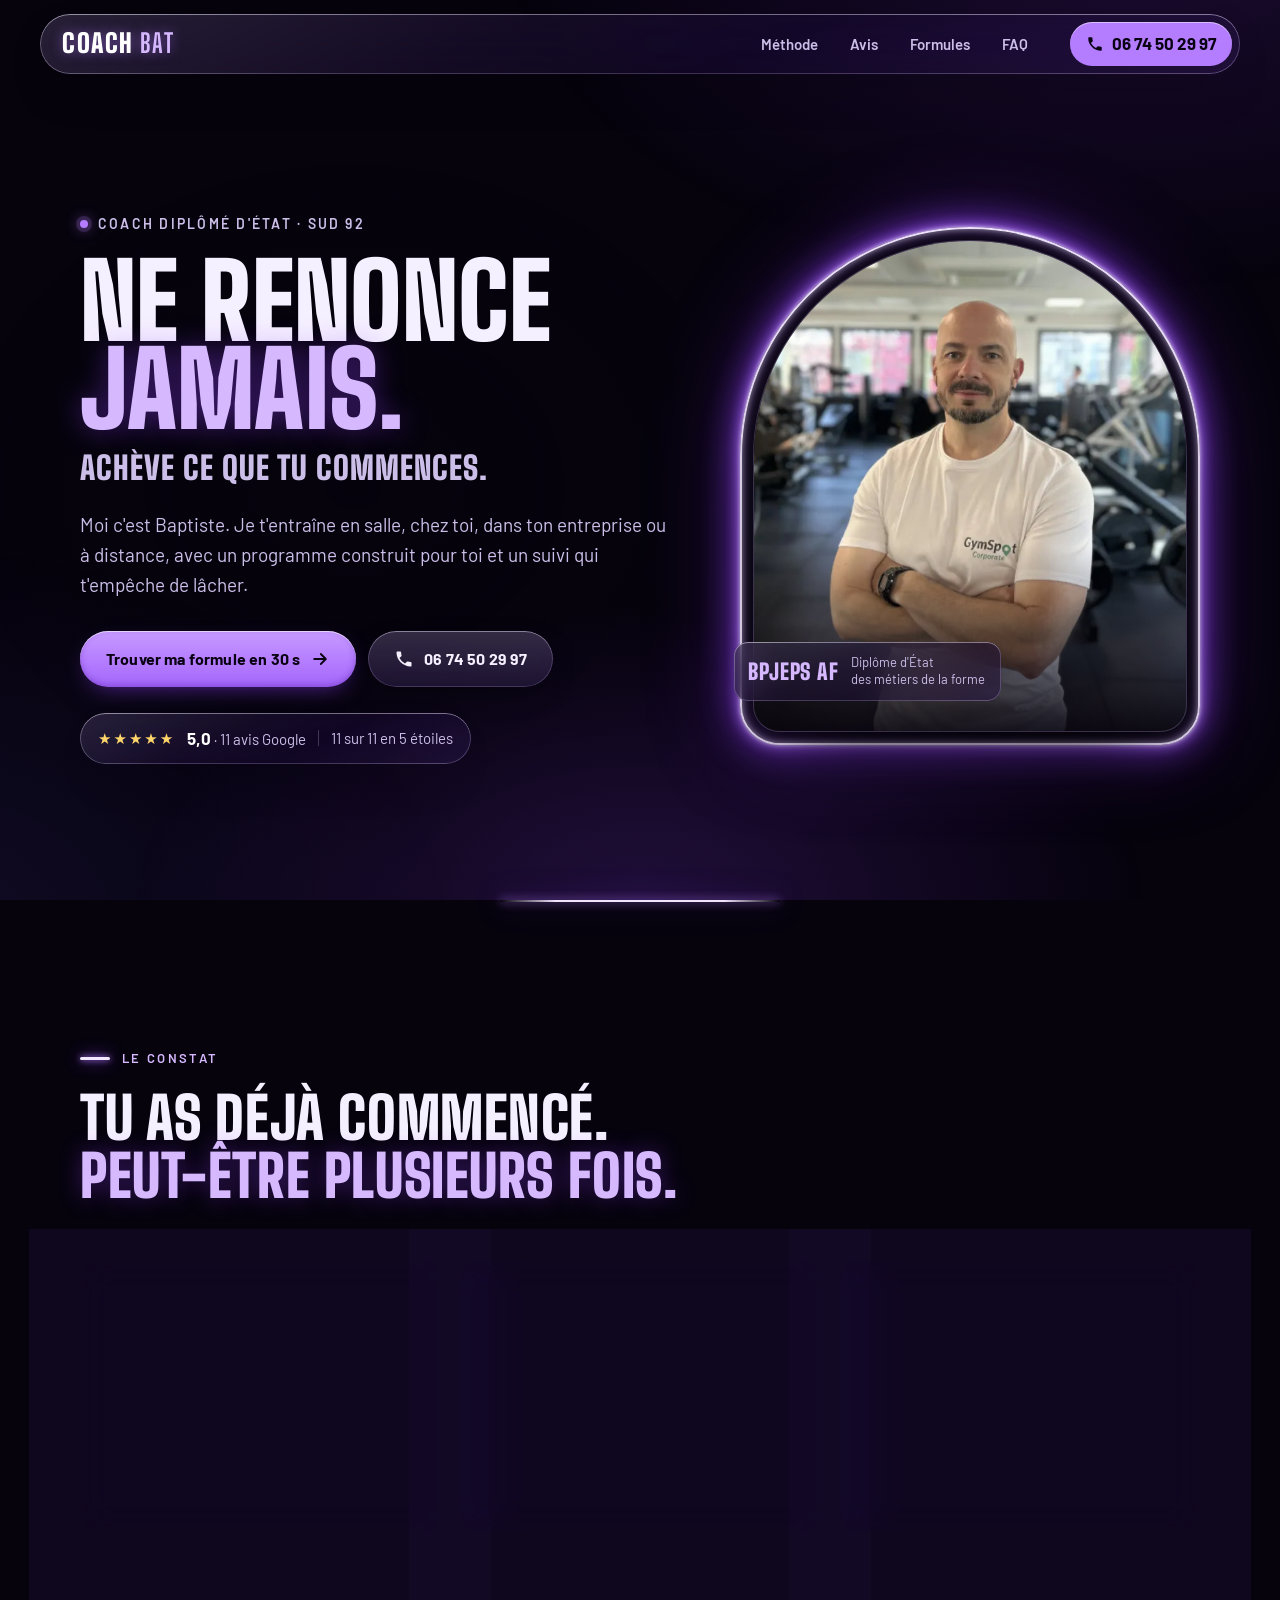
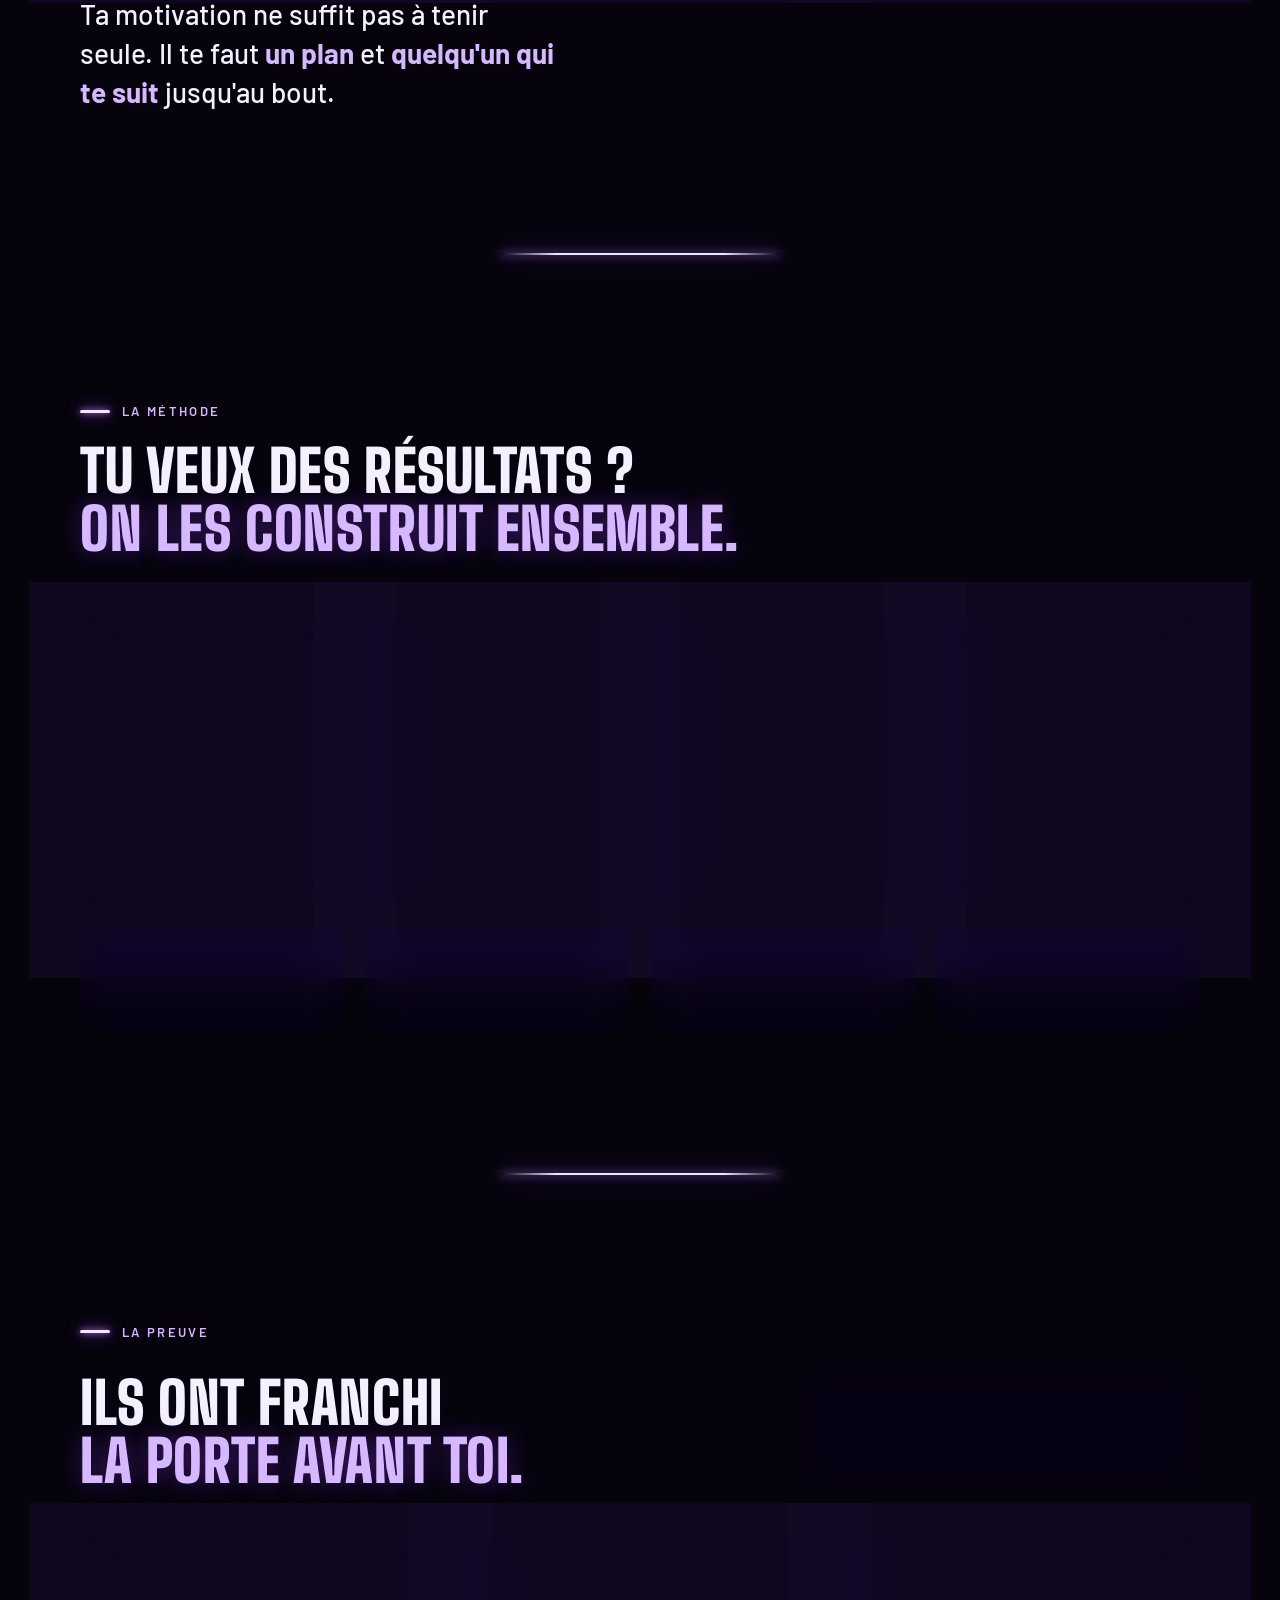
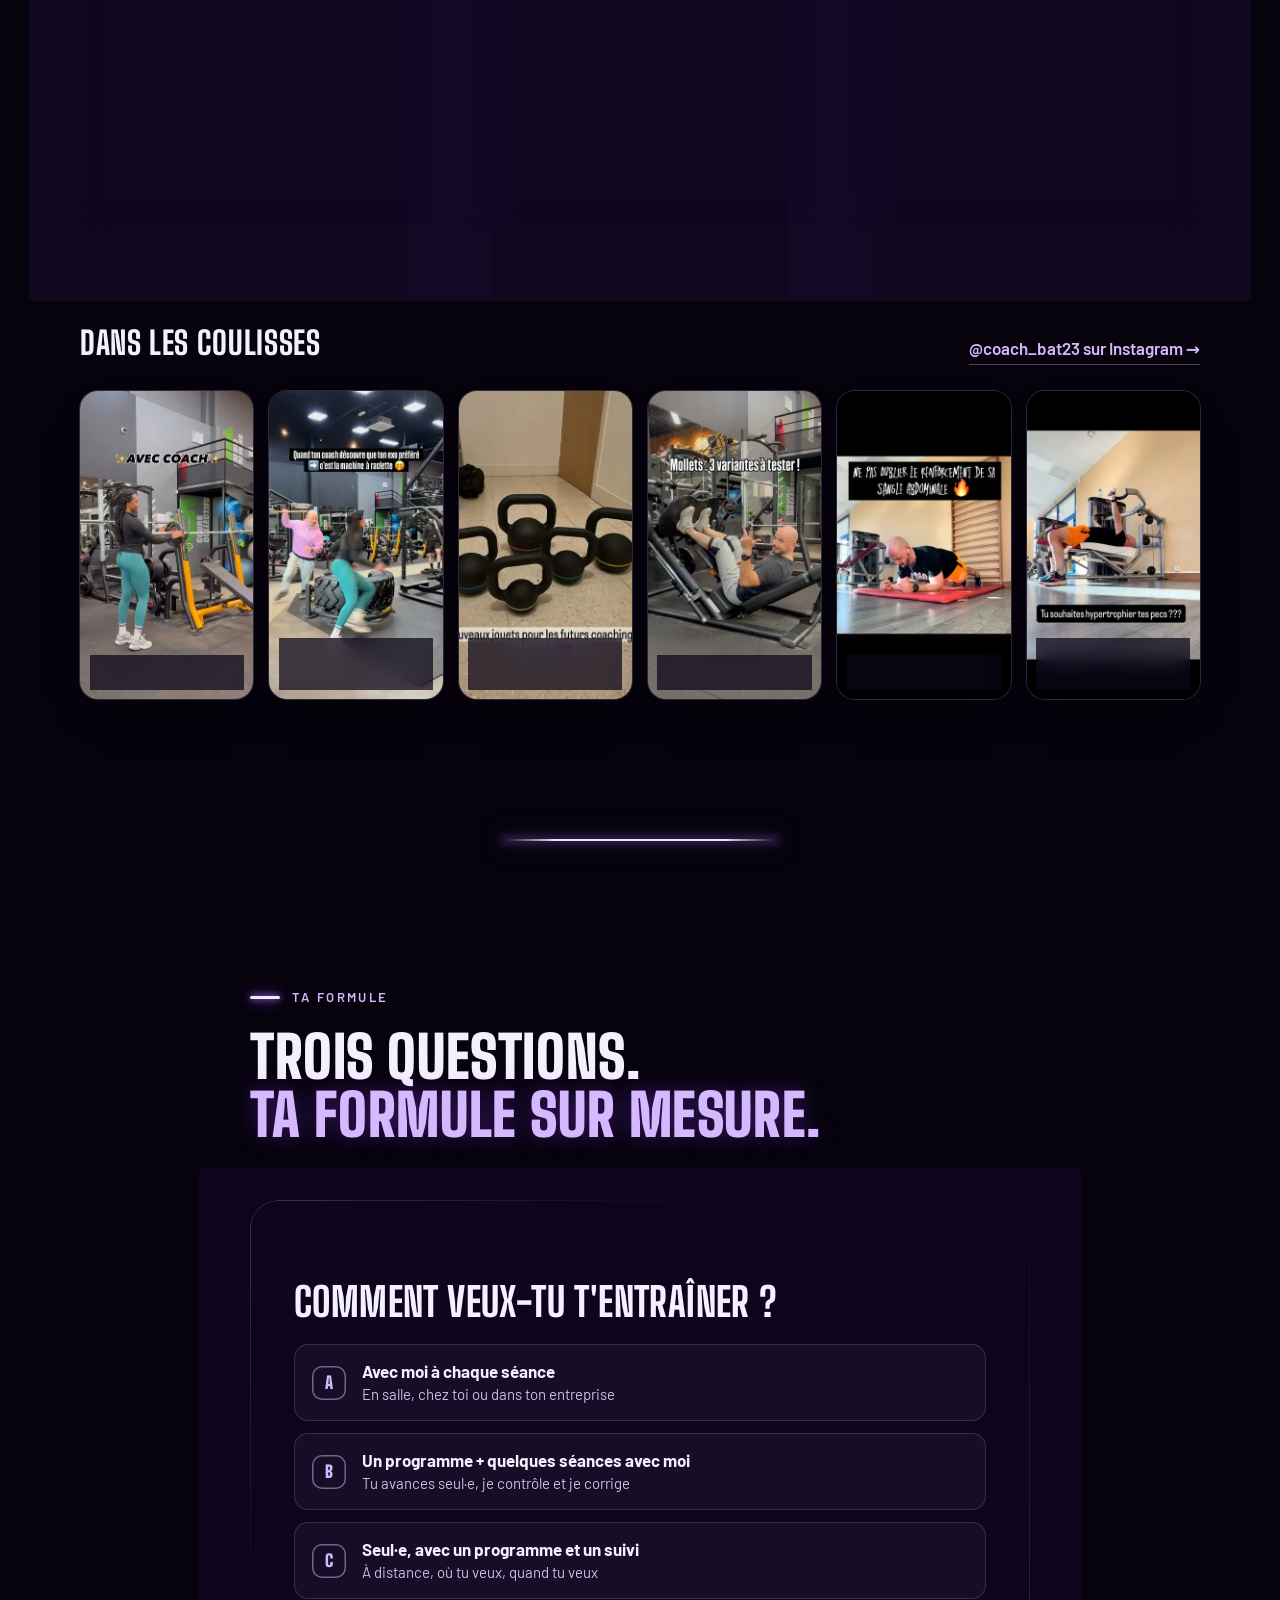
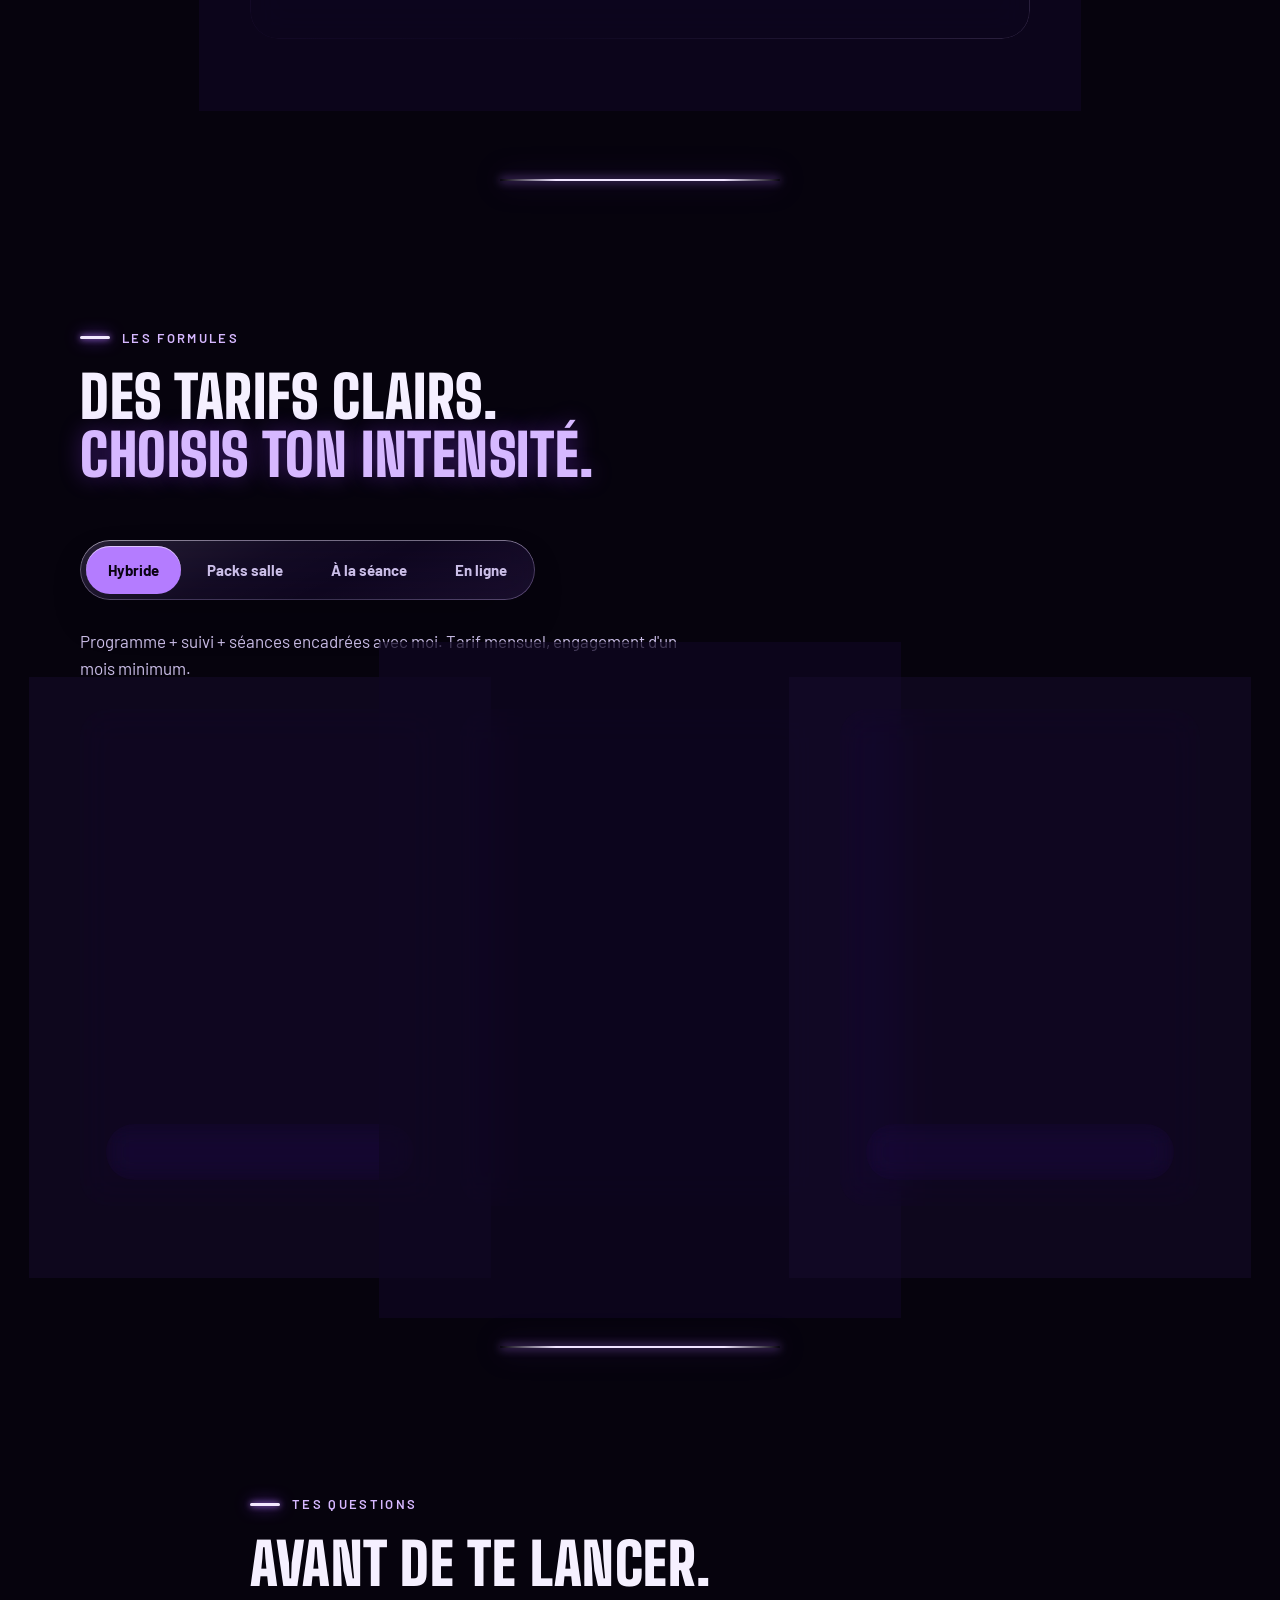
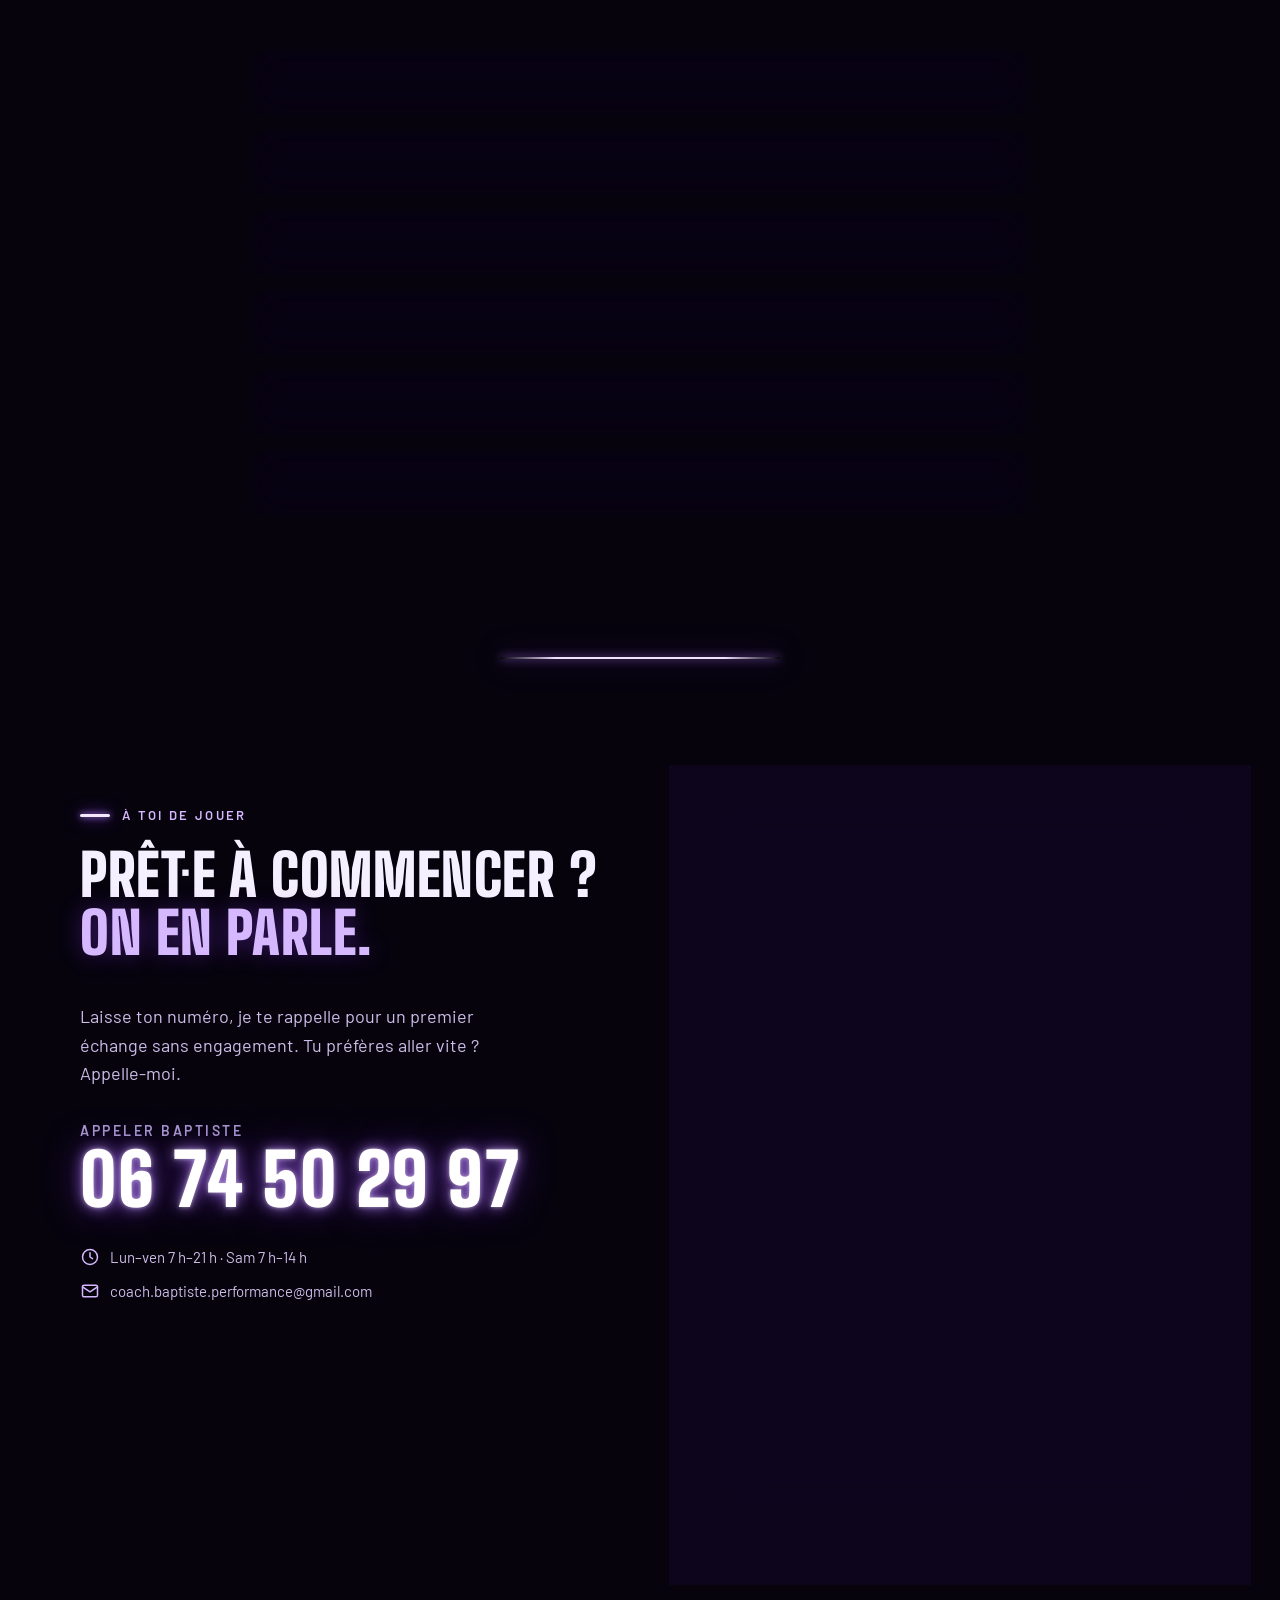
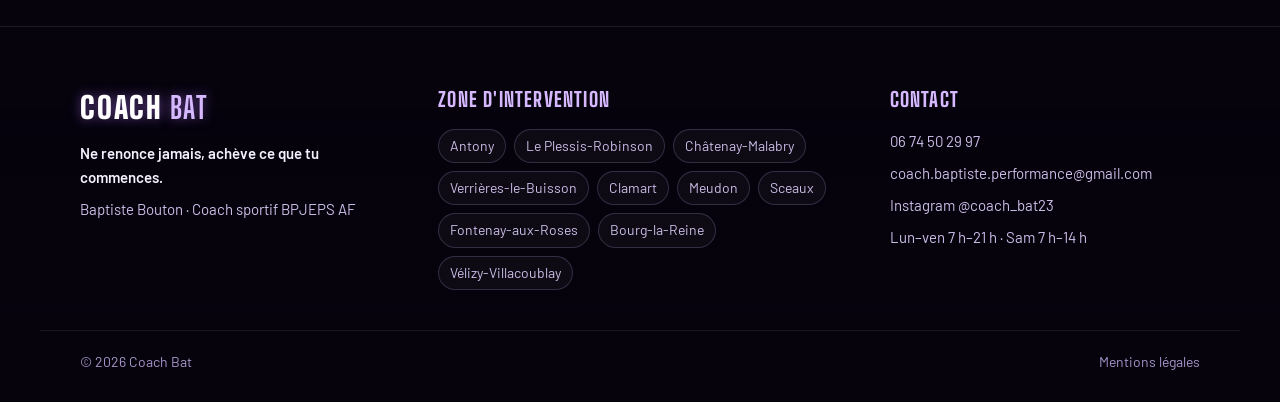
<file: index.html>
<!doctype html>
<html lang="fr">
<head>
<meta charset="UTF-8">
<meta name="viewport" content="width=device-width, initial-scale=1, viewport-fit=cover">
<title>Coach sportif à domicile et en salle (92) | Coach Bat, Baptiste Bouton · ★ 5,0 Google</title>
<meta name="description" content="Baptiste Bouton, coach sportif diplômé d'État (BPJEPS AF) : séances en salle, à domicile, en entreprise, coaching hybride et en ligne. Antony, Le Plessis-Robinson, Châtenay-Malabry. Noté 5,0/5 sur Google. 06 74 50 29 97.">
<meta name="theme-color" content="#06030D">
<!-- Démo : à retirer une fois le domaine définitif branché -->
<meta name="robots" content="noindex">

<meta property="og:title" content="Coach Bat · Baptiste Bouton, coach sportif">
<meta property="og:description" content="Ne renonce jamais, achève ce que tu commences. Coaching en salle, à domicile, hybride et en ligne. Noté 5,0/5 sur Google.">
<meta property="og:type" content="website">
<meta property="og:locale" content="fr_FR">
<meta property="og:url" content="https://znk-v.github.io/coach-bat/">
<meta property="og:image" content="https://znk-v.github.io/coach-bat/og-image.jpg">
<meta property="og:image:width" content="1200">
<meta property="og:image:height" content="630">
<meta property="og:image:alt" content="Baptiste Bouton, coach sportif, bras croisés en salle de sport">
<meta name="twitter:card" content="summary_large_image">
<link rel="canonical" href="https://znk-v.github.io/coach-bat/">

<link rel="icon" href="favicon.svg" type="image/svg+xml">
<link rel="apple-touch-icon" href="apple-touch-icon.png">

<link rel="preconnect" href="https://fonts.googleapis.com">
<link rel="preconnect" href="https://fonts.gstatic.com" crossorigin>
<link href="https://fonts.googleapis.com/css2?family=Barlow:wght@400;500;600;700&family=Big+Shoulders+Display:wght@700;800;900&display=swap" rel="stylesheet">
<link rel="preload" as="image" href="assets/baptiste.webp" type="image/webp">
<link rel="stylesheet" href="styles.css">

<script type="application/ld+json">
{
  "@context":"https://schema.org",
  "@type":["LocalBusiness","HealthAndBeautyBusiness"],
  "name":"Coach Bat · Baptiste Bouton, coach sportif",
  "alternateName":"Bouton Baptiste | Coach Sportif",
  "url":"https://znk-v.github.io/coach-bat/",
  "telephone":"+33674502997",
  "email":"coach.baptiste.performance@gmail.com",
  "image":"https://znk-v.github.io/coach-bat/assets/baptiste.jpg",
  "priceRange":"35 € – 1200 €",
  "geo":{"@type":"GeoCoordinates","latitude":48.7834864,"longitude":2.2479508},
  "openingHoursSpecification":[
    {"@type":"OpeningHoursSpecification","dayOfWeek":["Monday","Tuesday","Wednesday","Thursday","Friday"],"opens":"07:00","closes":"21:00"},
    {"@type":"OpeningHoursSpecification","dayOfWeek":"Saturday","opens":"07:00","closes":"14:00"}
  ],
  "aggregateRating":{"@type":"AggregateRating","ratingValue":"5.0","reviewCount":"11","bestRating":"5"},
  "areaServed":[
    {"@type":"City","name":"Antony"},{"@type":"City","name":"Le Plessis-Robinson"},{"@type":"City","name":"Châtenay-Malabry"},
    {"@type":"City","name":"Verrières-le-Buisson"},{"@type":"City","name":"Clamart"},{"@type":"City","name":"Meudon"},
    {"@type":"City","name":"Sceaux"},{"@type":"City","name":"Fontenay-aux-Roses"},{"@type":"City","name":"Bourg-la-Reine"},
    {"@type":"City","name":"Vélizy-Villacoublay"}
  ],
  "sameAs":["https://www.instagram.com/coach_bat23/"],
  "hasOfferCatalog":{
    "@type":"OfferCatalog",
    "name":"Formules de coaching",
    "itemListElement":[
      {"@type":"Offer","price":"75","priceCurrency":"EUR","itemOffered":{"@type":"Service","name":"Séance individuelle","description":"Une heure de coaching individuel."}},
      {"@type":"Offer","price":"90","priceCurrency":"EUR","itemOffered":{"@type":"Service","name":"Séance duo","description":"Une heure de coaching à deux."}},
      {"@type":"Offer","price":"35","priceCurrency":"EUR","itemOffered":{"@type":"Service","name":"Small Group Training","description":"Une heure d'entraînement en petit groupe."}},
      {"@type":"Offer","price":"180","priceCurrency":"EUR","itemOffered":{"@type":"Service","name":"Coaching hybride Rubis","description":"Programme, suivi et 2 séances encadrées toutes les 4 semaines. Tarif mensuel."}},
      {"@type":"Offer","price":"300","priceCurrency":"EUR","itemOffered":{"@type":"Service","name":"Coaching hybride Saphir","description":"Programme, suivi et 1 séance encadrée par semaine. Tarif mensuel."}},
      {"@type":"Offer","price":"440","priceCurrency":"EUR","itemOffered":{"@type":"Service","name":"Coaching hybride Diamant","description":"Programme, suivi et 2 séances encadrées par semaine. Tarif mensuel."}},
      {"@type":"Offer","price":"100","priceCurrency":"EUR","itemOffered":{"@type":"Service","name":"Coaching en ligne","description":"Programme et suivi à distance, de 100 € à 150 € par mois selon l'engagement."}}
    ]
  }
}
</script>
<script type="application/ld+json">
{
  "@context":"https://schema.org",
  "@type":"FAQPage",
  "mainEntity":[
    {"@type":"Question","name":"Je n'ai jamais fait de musculation. C'est pour moi ?","acceptedAnswer":{"@type":"Answer","text":"Oui. Baptiste part de ton niveau réel, t'explique chaque machine et chaque mouvement, et adapte les exercices à tes contraintes. Plusieurs de ses clients ont commencé sans jamais avoir touché un appareil."}},
    {"@type":"Question","name":"Où se passent les séances ?","acceptedAnswer":{"@type":"Answer","text":"En salle, à ton domicile avec le matériel de Baptiste, ou dans ton entreprise. Le coaching en ligne se fait à distance, où que tu sois."}},
    {"@type":"Question","name":"Quelle différence entre le coaching hybride et le coaching en ligne ?","acceptedAnswer":{"@type":"Answer","text":"Les deux comprennent un programme et un suivi. L'hybride ajoute des séances encadrées avec Baptiste : 2 toutes les 4 semaines (Rubis), 1 par semaine (Saphir) ou 2 par semaine (Diamant)."}},
    {"@type":"Question","name":"Combien de temps dois-je m'engager ?","acceptedAnswer":{"@type":"Answer","text":"Les formules hybrides demandent un mois minimum. Le coaching en ligne existe sans engagement à 150 € par mois, et descend à 100 € par mois sur 12 mois."}},
    {"@type":"Question","name":"Les packs de séances ont-ils une date limite ?","acceptedAnswer":{"@type":"Answer","text":"Oui. Le pack de 5 séances se consomme en 2 mois, celui de 10 en 3 mois, celui de 20 en 6 mois."}},
    {"@type":"Question","name":"Quels sont les horaires ?","acceptedAnswer":{"@type":"Answer","text":"Du lundi au vendredi de 7 h à 21 h, le samedi de 7 h à 14 h."}}
  ]
}
</script>
</head>
<body>
<a class="skip" href="#main">Aller au contenu</a>


<header class="hdr" id="hdr">
  <div class="hdr__in glass glass--bar">
    <a href="#top" class="logo" aria-label="Coach Bat, retour en haut">
      <span class="logo__neon">COACH<b>BAT</b></span>
    </a>
    <nav class="nav" aria-label="Navigation principale">
      <a href="#methode">Méthode</a>
      <a href="#avis">Avis</a>
      <a href="#formules">Formules</a>
      <a href="#faq">FAQ</a>
    </nav>
    <a class="hdr__tel" href="tel:+33674502997" data-track="tel-header">
      <svg viewBox="0 0 24 24" aria-hidden="true"><path d="M6.6 10.8a15.1 15.1 0 0 0 6.6 6.6l2.2-2.2a1 1 0 0 1 1-.25 11.4 11.4 0 0 0 3.6.57 1 1 0 0 1 1 1V20a1 1 0 0 1-1 1A17 17 0 0 1 3 4a1 1 0 0 1 1-1h3.5a1 1 0 0 1 1 1c0 1.25.2 2.45.57 3.57a1 1 0 0 1-.25 1z"/></svg>
      <span>06 74 50 29 97</span>
    </a>
  </div>
</header>


<main id="main">

<!-- ═════════ HERO ═════════ -->
<section class="hero" id="top">
  <div class="neons" aria-hidden="true">
    <i class="t t--l1"></i><i class="t t--l2"></i><i class="t t--l3"></i><i class="t t--l4"></i>
    <i class="t t--r1"></i><i class="t t--r2"></i><i class="t t--r3"></i><i class="t t--r4"></i>
    <span class="neons__floor"></span>
  </div>
  <div class="wrap hero__grid">
    <div class="hero__copy">
      <p class="eyebrow"><span class="dot"></span>Coach diplômé d'État · Sud 92</p>
      <h1 class="hero__h1">
        <span class="sr">Coach sportif à Antony, Le Plessis-Robinson et Châtenay-Malabry : </span>
        <span class="l1">Ne renonce</span>
        <span class="l2 neon-txt">jamais.</span>
        <span class="l3">Achève ce que tu commences.</span>
      </h1>
      <p class="hero__lead">Moi c'est Baptiste. Je t'entraîne en salle, chez toi, dans ton entreprise ou à distance, avec un programme construit pour toi et un suivi qui t'empêche de lâcher.</p>

      <div class="hero__cta">
        <a href="#test" class="btn btn--neon">Trouver ma formule en 30&nbsp;s
          <svg viewBox="0 0 24 24" aria-hidden="true"><path d="M5 12h14M13 6l6 6-6 6"/></svg></a>
        <a href="tel:+33674502997" class="btn btn--glass" data-track="tel-hero">
          <svg viewBox="0 0 24 24" aria-hidden="true" class="ic-fill"><path d="M6.6 10.8a15.1 15.1 0 0 0 6.6 6.6l2.2-2.2a1 1 0 0 1 1-.25 11.4 11.4 0 0 0 3.6.57 1 1 0 0 1 1 1V20a1 1 0 0 1-1 1A17 17 0 0 1 3 4a1 1 0 0 1 1-1h3.5a1 1 0 0 1 1 1c0 1.25.2 2.45.57 3.57a1 1 0 0 1-.25 1z"/></svg>
          06 74 50 29 97</a>
      </div>

      <a class="rating glass" href="https://maps.app.goo.gl/spxrXESrzjhYka9B9" target="_blank" rel="noopener">
        <span class="rating__stars" aria-hidden="true">★★★★★</span>
        <span><b>5,0</b> · 11 avis Google</span>
        <span class="rating__sep" aria-hidden="true"></span>
        <span>11 sur 11 en 5 étoiles</span>
      </a>
    </div>

    <figure class="hero__portal">
      <div class="portal__frame" aria-hidden="true"></div>
      <div class="portal">
        <img src="assets/baptiste.webp" width="692" height="784" alt="Baptiste Bouton, coach sportif, bras croisés dans une salle de musculation" fetchpriority="high">
        <div class="portal__fade" aria-hidden="true"></div>
      </div>
      <figcaption class="badge glass">
        <span class="badge__k">BPJEPS AF</span>
        <span class="badge__v">Diplôme d'État<br>des métiers de la forme</span>
      </figcaption>
    </figure>
  </div>

</section>

<!-- ═════════ PORTE 01 : LE PROBLÈME ═════════ -->
<section class="sec" id="probleme" aria-labelledby="t-pb">
  <div class="wrap">
    <p class="gate">Le constat</p>
    <h2 id="t-pb" class="h2">Tu as déjà commencé.<br><em class="neon-txt">Peut-être plusieurs fois.</em></h2>

    <div class="pains">
      <article class="pain glass reveal">
        <span class="pain__n">01</span>
        <h3>Tu tournes en salle sans plan</h3>
        <p>Tu passes d'une machine à l'autre, tu copies le voisin, tu repars sans savoir si la séance a servi.</p>
      </article>
      <article class="pain glass reveal">
        <span class="pain__n">02</span>
        <h3>Tu tiens trois semaines</h3>
        <p>Puis le boulot, la fatigue et les week-ends reprennent la main. L'abonnement continue, toi tu t'arrêtes.</p>
      </article>
      <article class="pain glass reveal">
        <span class="pain__n">03</span>
        <h3>Tu t'entraînes, rien ne bouge</h3>
        <p>Même charges, mêmes exercices, même silhouette dans le miroir. Ton corps s'est habitué avant toi.</p>
      </article>
    </div>

    <p class="pivot reveal">Ta motivation ne suffit pas à tenir seule. Il te faut <strong>un plan</strong> et <strong>quelqu'un qui te suit</strong> jusqu'au bout.</p>
  </div>
</section>

<!-- ═════════ PORTE 02 : LA MÉTHODE ═════════ -->
<section class="sec" id="methode" aria-labelledby="t-me">
  <div class="wrap">
    <p class="gate">La méthode</p>
    <h2 id="t-me" class="h2">Tu veux des résultats ?<br><em class="neon-txt">On les construit ensemble.</em></h2>

    <ol class="steps">
      <li class="step glass reveal">
        <span class="step__k">01</span>
        <h3>L'appel</h3>
        <p>On parle de ton objectif, de ton niveau, de ton emploi du temps. Tu sais tout de suite si on peut bosser ensemble.</p>
      </li>
      <li class="step glass reveal">
        <span class="step__k">02</span>
        <h3>Le bilan</h3>
        <p>Première séance : je regarde comment tu bouges, où tu forces, ce qui coince. On part de ton vrai point de départ.</p>
      </li>
      <li class="step glass reveal">
        <span class="step__k">03</span>
        <h3>Le programme</h3>
        <p>Construit pour toi, calé sur ton matériel et tes créneaux. Chaque séance change, aucune ne ressemble à la précédente.</p>
      </li>
      <li class="step glass reveal">
        <span class="step__k">04</span>
        <h3>Le suivi</h3>
        <p>J'ajuste au fil des semaines, je te pousse hors de ta zone de confort et je garde un œil sur toi. Tu vas au bout.</p>
      </li>
    </ol>

    <div class="where">
      <div class="where__item glass reveal">
        <svg viewBox="0 0 24 24" aria-hidden="true"><path d="M6.5 6.5v11M17.5 6.5v11M3 9v6M21 9v6M6.5 12h11"/></svg>
        <div><h3>En salle</h3><p>Seul·e, en duo ou en small group.</p></div>
      </div>
      <div class="where__item glass reveal">
        <svg viewBox="0 0 24 24" aria-hidden="true"><path d="M3 11l9-7 9 7M5 10v10h14V10M10 20v-6h4v6"/></svg>
        <div><h3>À domicile</h3><p>J'apporte le matériel, kettlebells comprises.</p></div>
      </div>
      <div class="where__item glass reveal">
        <svg viewBox="0 0 24 24" aria-hidden="true"><path d="M4 21V5a1 1 0 0 1 1-1h9a1 1 0 0 1 1 1v16M15 9h4a1 1 0 0 1 1 1v11M8 8h3M8 12h3M8 16h3M3 21h18"/></svg>
        <div><h3>En entreprise</h3><p>Séances hebdomadaires pour tes équipes.</p></div>
      </div>
      <div class="where__item glass reveal">
        <svg viewBox="0 0 24 24" aria-hidden="true"><rect x="7" y="2.5" width="10" height="19" rx="2"/><path d="M11 18.5h2"/></svg>
        <div><h3>En ligne</h3><p>Programme et suivi, où que tu sois.</p></div>
      </div>
    </div>
  </div>
</section>

<!-- ═════════ PORTE 03 : LA PREUVE ═════════ -->
<section class="sec" id="avis" aria-labelledby="t-av">
  <div class="wrap">
    <p class="gate">La preuve</p>
    <div class="proof__head">
      <h2 id="t-av" class="h2">Ils ont franchi<br><em class="neon-txt">la porte avant toi.</em></h2>
      <a class="score glass reveal" href="https://maps.app.goo.gl/spxrXESrzjhYka9B9" target="_blank" rel="noopener" aria-label="Note Google 5,0 sur 5, 11 avis. Voir les avis sur Google Maps">
        <span class="score__n">5,0</span>
        <span class="score__s" aria-hidden="true">★★★★★</span>
        <span class="score__l">11 avis Google · aucun sous 5 étoiles</span>
        <span class="score__go">Lire les avis sur Google →</span>
      </a>
    </div>

    <div class="reviews">
      <figure class="review glass reveal">
        <blockquote>« Je n'avais jamais utilisé les appareils de musculation, il n'est jamais trop tard ! Avec pédagogie, écoute et une pointe d'humour, il réussit à nous mettre en confiance. Chaque séance est différente et adaptée à nos besoins. »</blockquote>
        <figcaption><span class="av" aria-hidden="true">N</span><span><b>Nathalie L.</b><small>Avis Google · ★★★★★</small></span></figcaption>
      </figure>
      <figure class="review glass reveal">
        <blockquote>« Il prend le temps d'adapter les exercices en fonction des besoins et aptitudes. Je recommande à 1000 %, c'est la meilleure façon de se remettre au sport (même si on souffre&nbsp;:)) »</blockquote>
        <figcaption><span class="av" aria-hidden="true">A</span><span><b>Adeline A.</b><small>Avis Google · ★★★★★</small></span></figcaption>
      </figure>
      <figure class="review glass reveal">
        <blockquote>« Très pro, humain et toujours de bonne humeur ! Baptiste intervient dans notre entreprise pour nos séances hebdomadaires. Il sait nous pousser à nous dépasser et créer une excellente ambiance. »</blockquote>
        <figcaption><span class="av" aria-hidden="true">M</span><span><b>Manoudian S.</b><small>Avis Google · ★★★★★</small></span></figcaption>
      </figure>
    </div>

    <div class="reels">
      <div class="reels__head">
        <h3 class="h3">Dans les coulisses</h3>
        <a href="https://www.instagram.com/coach_bat23/" target="_blank" rel="noopener" class="link">@coach_bat23 sur Instagram →</a>
      </div>
      <ul class="reels__grid">
        <li class="reel reveal"><img src="assets/reel-avec-coach.webp" width="361" height="640" loading="lazy" alt="Une cliente réalise un exercice au rack, accompagnée par Baptiste"><span>Avec coach</span></li>
        <li class="reel reveal"><img src="assets/reel-raclette.webp" width="361" height="640" loading="lazy" alt="Une cliente retourne un pneu sous l'œil de Baptiste"><span>L'exo préféré : le pneu</span></li>
        <li class="reel reveal"><img src="assets/reel-domicile.webp" width="481" height="640" loading="lazy" alt="Cinq kettlebells posées au sol, matériel de coaching à domicile"><span>Le matériel pour le domicile</span></li>
        <li class="reel reveal"><img src="assets/reel-mollets.webp" width="360" height="640" loading="lazy" alt="Baptiste à la presse à cuisses, démonstration d'un exercice pour les mollets"><span>Mollets : 3 variantes</span></li>
        <li class="reel reveal"><img src="assets/reel-abdos.webp" width="360" height="640" loading="lazy" alt="Baptiste en gainage sur un tapis"><span>Sangle abdominale</span></li>
        <li class="reel reveal"><img src="assets/reel-pecs.webp" width="360" height="640" loading="lazy" alt="Baptiste sur une machine à pectoraux"><span>Hypertrophie des pecs</span></li>
      </ul>
    </div>
  </div>
</section>

<!-- ═════════ PORTE 04 : LE TEST ═════════ -->
<section class="sec" id="test" aria-labelledby="t-te">
  <div class="wrap wrap--narrow">
    <p class="gate">Ta formule</p>
    <h2 id="t-te" class="h2">Trois questions.<br><em class="neon-txt">Ta formule sur mesure.</em></h2>

    <div class="quiz glass glass--deep" id="quiz">
      <div class="quiz__bar" role="progressbar" aria-label="Progression du test" aria-valuemin="0" aria-valuemax="100" aria-valuenow="0"><i id="quizBar"></i></div>
      <div class="quiz__top">
        <button type="button" class="quiz__back" id="quizBack" hidden>
          <svg viewBox="0 0 24 24" aria-hidden="true"><path d="M19 12H5M11 18l-6-6 6-6"/></svg>Retour</button>
        <span class="quiz__step" id="quizStep" aria-live="polite">Question 1</span>
      </div>
      <div class="quiz__body" id="quizBody" aria-live="polite"></div>
    </div>
  </div>
</section>

<!-- ═════════ PORTE 05 : LES FORMULES ═════════ -->
<section class="sec" id="formules" aria-labelledby="t-fo">
  <div class="wrap">
    <p class="gate">Les formules</p>
    <h2 id="t-fo" class="h2">Des tarifs clairs.<br><em class="neon-txt">Choisis ton intensité.</em></h2>

    <div class="tabs glass" role="tablist" aria-label="Types de formules">
      <button role="tab" id="tab-hyb" aria-controls="p-hyb" aria-selected="true">Hybride</button>
      <button role="tab" id="tab-pack" aria-controls="p-pack" aria-selected="false" tabindex="-1">Packs salle</button>
      <button role="tab" id="tab-seance" aria-controls="p-seance" aria-selected="false" tabindex="-1">À la séance</button>
      <button role="tab" id="tab-ligne" aria-controls="p-ligne" aria-selected="false" tabindex="-1">En ligne</button>
      <span class="tabs__ink" aria-hidden="true"></span>
    </div>

    <!-- Hybride -->
    <div class="panel" role="tabpanel" id="p-hyb" aria-labelledby="tab-hyb">
      <p class="panel__lead">Programme + suivi + séances encadrées avec moi. Tarif mensuel, engagement d'un mois minimum.</p>
      <div class="gems">
        <article class="gem glass">
          <svg class="gem__ic" viewBox="0 0 48 48" aria-hidden="true"><path d="M14 8h20l8 11-18 21L6 19z"/><path d="M6 19h36M18 8l-4 11 10 21 10-21-4-11"/></svg>
          <h3 class="gem__name">Rubis</h3>
          <p class="gem__price"><b>180&nbsp;€</b><span>/ mois</span></p>
          <ul class="gem__list">
            <li>Programme personnalisé</li>
            <li>Suivi à distance</li>
            <li><strong>2 séances</strong> toutes les 4 semaines</li>
          </ul>
          <p class="gem__fit">Pour t'entraîner en autonomie avec un point de contrôle régulier.</p>
          <a href="#contact" class="btn btn--glass btn--block" data-pick="Hybride Rubis · 180 €/mois">Choisir Rubis</a>
        </article>
        <article class="gem gem--hot glass glass--deep">
          <span class="gem__flag">Le plus équilibré</span>
          <svg class="gem__ic" viewBox="0 0 48 48" aria-hidden="true"><path d="M14 8h20l8 11-18 21L6 19z"/><path d="M6 19h36M18 8l-4 11 10 21 10-21-4-11"/></svg>
          <h3 class="gem__name">Saphir</h3>
          <p class="gem__price"><b>300&nbsp;€</b><span>/ mois</span></p>
          <ul class="gem__list">
            <li>Programme personnalisé</li>
            <li>Suivi à distance</li>
            <li><strong>1 séance</strong> chaque semaine</li>
          </ul>
          <p class="gem__fit">Un rendez-vous fixe par semaine. Tu ne décroches plus.</p>
          <a href="#contact" class="btn btn--neon btn--block" data-pick="Hybride Saphir · 300 €/mois">Choisir Saphir</a>
        </article>
        <article class="gem glass">
          <svg class="gem__ic" viewBox="0 0 48 48" aria-hidden="true"><path d="M14 8h20l8 11-18 21L6 19z"/><path d="M6 19h36M18 8l-4 11 10 21 10-21-4-11"/></svg>
          <h3 class="gem__name">Diamant</h3>
          <p class="gem__price"><b>440&nbsp;€</b><span>/ mois</span></p>
          <ul class="gem__list">
            <li>Programme personnalisé</li>
            <li>Suivi à distance</li>
            <li><strong>2 séances</strong> chaque semaine</li>
          </ul>
          <p class="gem__fit">Le rythme d'une vraie transformation, encadré de bout en bout.</p>
          <a href="#contact" class="btn btn--glass btn--block" data-pick="Hybride Diamant · 440 €/mois">Choisir Diamant</a>
        </article>
      </div>
    </div>

    <!-- Packs salle -->
    <div class="panel" role="tabpanel" id="p-pack" aria-labelledby="tab-pack" hidden>
      <p class="panel__lead">Des séances individuelles d'une heure, à prix dégressif. Plus le pack est long, moins l'heure coûte.</p>
      <div class="rows">
        <div class="row glass"><div class="row__name"><h3>5 séances</h3><span>À utiliser en 2 mois</span></div><div class="row__unit">70&nbsp;€ / h<small>−7&nbsp;%</small></div><div class="row__price">350&nbsp;€</div><a href="#contact" class="btn btn--glass" data-pick="Pack 5 séances · 350 €">Choisir</a></div>
        <div class="row glass"><div class="row__name"><h3>10 séances</h3><span>À utiliser en 3 mois</span></div><div class="row__unit">65&nbsp;€ / h<small>−13&nbsp;%</small></div><div class="row__price">650&nbsp;€</div><a href="#contact" class="btn btn--glass" data-pick="Pack 10 séances · 650 €">Choisir</a></div>
        <div class="row row--hot glass glass--deep"><div class="row__name"><h3>20 séances</h3><span>À utiliser en 6 mois</span></div><div class="row__unit">60&nbsp;€ / h<small>−20&nbsp;%</small></div><div class="row__price">1&nbsp;200&nbsp;€</div><a href="#contact" class="btn btn--neon" data-pick="Pack 20 séances · 1200 €">Choisir</a></div>
      </div>
      <p class="panel__note">Réduction calculée par rapport à la séance individuelle à 75&nbsp;€.</p>
    </div>

    <!-- À la séance -->
    <div class="panel" role="tabpanel" id="p-seance" aria-labelledby="tab-seance" hidden>
      <p class="panel__lead">Pour tester, ou pour t'entraîner à plusieurs. Chaque séance dure une heure.</p>
      <div class="rows">
        <div class="row glass"><div class="row__name"><h3>Séance individuelle</h3><span>Toi et moi, 1 heure</span></div><div class="row__unit">Idéal pour commencer</div><div class="row__price">75&nbsp;€</div><a href="#contact" class="btn btn--neon" data-pick="Séance individuelle · 75 €">Réserver</a></div>
        <div class="row glass"><div class="row__name"><h3>Duo</h3><span>À deux, 1 heure</span></div><div class="row__unit">45&nbsp;€ par personne</div><div class="row__price">90&nbsp;€</div><a href="#contact" class="btn btn--glass" data-pick="Séance duo · 90 €">Réserver</a></div>
        <div class="row glass"><div class="row__name"><h3>Small Group Training</h3><span>En petit groupe, 1 heure</span></div><div class="row__unit">L'énergie du groupe</div><div class="row__price">35&nbsp;€</div><a href="#contact" class="btn btn--glass" data-pick="Small Group Training · 35 €">Réserver</a></div>
      </div>
    </div>

    <!-- En ligne -->
    <div class="panel" role="tabpanel" id="p-ligne" aria-labelledby="tab-ligne" hidden>
      <p class="panel__lead">Programme + suivi à distance. Tu t'entraînes où tu veux, je t'accompagne chaque semaine.</p>
      <div class="rows">
        <div class="row glass"><div class="row__name"><h3>Sans engagement</h3><span>Tu arrêtes quand tu veux</span></div><div class="row__unit">Programme + suivi</div><div class="row__price">150&nbsp;€<small>/ mois</small></div><a href="#contact" class="btn btn--glass" data-pick="En ligne sans engagement · 150 €/mois">Choisir</a></div>
        <div class="row glass"><div class="row__name"><h3>3 mois</h3><span>Engagement 3 mois</span></div><div class="row__unit">Programme + suivi<small>−13&nbsp;%</small></div><div class="row__price">130&nbsp;€<small>/ mois</small></div><a href="#contact" class="btn btn--glass" data-pick="En ligne 3 mois · 130 €/mois">Choisir</a></div>
        <div class="row glass"><div class="row__name"><h3>6 mois</h3><span>Engagement 6 mois</span></div><div class="row__unit">Programme + suivi<small>−20&nbsp;%</small></div><div class="row__price">120&nbsp;€<small>/ mois</small></div><a href="#contact" class="btn btn--glass" data-pick="En ligne 6 mois · 120 €/mois">Choisir</a></div>
        <div class="row row--hot glass glass--deep"><div class="row__name"><h3>12 mois</h3><span>Engagement 12 mois</span></div><div class="row__unit">Programme + suivi<small>−33&nbsp;%</small></div><div class="row__price">100&nbsp;€<small>/ mois</small></div><a href="#contact" class="btn btn--neon" data-pick="En ligne 12 mois · 100 €/mois">Choisir</a></div>
      </div>
    </div>
  </div>
</section>

<!-- ═════════ FAQ ═════════ -->
<section class="sec" id="faq" aria-labelledby="t-fa">
  <div class="wrap wrap--narrow">
    <p class="gate">Tes questions</p>
    <h2 id="t-fa" class="h2">Avant de te lancer.</h2>
    <div class="faq">
      <details class="glass">
        <summary>Je n'ai jamais fait de musculation. C'est pour moi ?</summary>
        <p>Oui. Je pars de ton niveau réel, je t'explique chaque machine et chaque mouvement, et j'adapte les exercices à tes contraintes. Plusieurs de mes clients ont commencé sans jamais avoir touché un appareil.</p>
      </details>
      <details class="glass">
        <summary>Où se passent les séances ?</summary>
        <p>En salle, à ton domicile avec mon matériel, ou dans ton entreprise. Le coaching en ligne se fait à distance, où que tu sois.</p>
      </details>
      <details class="glass">
        <summary>Quelle différence entre le coaching hybride et le coaching en ligne ?</summary>
        <p>Les deux comprennent un programme et un suivi. L'hybride ajoute des séances encadrées avec moi : 2 toutes les 4 semaines (Rubis), 1 par semaine (Saphir) ou 2 par semaine (Diamant).</p>
      </details>
      <details class="glass">
        <summary>Combien de temps dois-je m'engager ?</summary>
        <p>Les formules hybrides demandent un mois minimum. Le coaching en ligne existe sans engagement à 150&nbsp;€ par mois, et descend à 100&nbsp;€ par mois sur 12 mois.</p>
      </details>
      <details class="glass">
        <summary>Les packs de séances ont-ils une date limite ?</summary>
        <p>Oui. Le pack de 5 séances se consomme en 2 mois, celui de 10 en 3 mois, celui de 20 en 6 mois.</p>
      </details>
      <details class="glass">
        <summary>Quels sont les horaires ?</summary>
        <p>Du lundi au vendredi de 7&nbsp;h à 21&nbsp;h, le samedi de 7&nbsp;h à 14&nbsp;h.</p>
      </details>
    </div>
  </div>
</section>

<!-- ═════════ SORTIE : CONTACT ═════════ -->
<section class="sec sec--exit" id="contact" aria-labelledby="t-co">
  <div class="wrap exit">
    <div class="exit__copy">
      <p class="gate">À toi de jouer</p>
      <h2 id="t-co" class="h2">Prêt·e à commencer ?<br><em class="neon-txt">On en parle.</em></h2>
      <p class="exit__lead">Laisse ton numéro, je te rappelle pour un premier échange sans engagement. Tu préfères aller vite ? Appelle-moi.</p>
      <a href="tel:+33674502997" class="bigtel" data-track="tel-contact">
        <span>Appeler Baptiste</span>
        <b>06 74 50 29 97</b>
      </a>
      <ul class="exit__meta">
        <li><svg viewBox="0 0 24 24" aria-hidden="true"><circle cx="12" cy="12" r="9"/><path d="M12 7v5l3 2"/></svg>Lun–ven 7&nbsp;h–21&nbsp;h · Sam 7&nbsp;h–14&nbsp;h</li>
        <li><svg viewBox="0 0 24 24" aria-hidden="true"><rect x="3" y="5" width="18" height="14" rx="2"/><path d="M3 7l9 6 9-6"/></svg><a href="mailto:coach.baptiste.performance@gmail.com">coach.baptiste.performance@gmail.com</a></li>
      </ul>
    </div>

    <form class="form glass glass--deep" id="leadForm" novalidate>
      <div id="formFields">
        <div class="field">
          <label for="f-nom">Prénom et nom <span aria-hidden="true">*</span></label>
          <input id="f-nom" name="nom" type="text" autocomplete="name" required aria-describedby="e-nom">
          <p class="err" id="e-nom" role="alert"></p>
        </div>
        <div class="field">
          <label for="f-tel">Téléphone <span aria-hidden="true">*</span></label>
          <input id="f-tel" name="telephone" type="tel" autocomplete="tel" inputmode="tel" required aria-describedby="e-tel">
          <p class="err" id="e-tel" role="alert"></p>
        </div>
        <div class="field">
          <label for="f-formule">Formule qui t'intéresse</label>
          <select id="f-formule" name="formule">
            <option value="Je ne sais pas encore">Je ne sais pas encore</option>
            <optgroup label="Hybride">
              <option>Hybride Rubis · 180 €/mois</option>
              <option>Hybride Saphir · 300 €/mois</option>
              <option>Hybride Diamant · 440 €/mois</option>
            </optgroup>
            <optgroup label="Packs en salle">
              <option>Pack 5 séances · 350 €</option>
              <option>Pack 10 séances · 650 €</option>
              <option>Pack 20 séances · 1200 €</option>
            </optgroup>
            <optgroup label="À la séance">
              <option>Séance individuelle · 75 €</option>
              <option>Séance duo · 90 €</option>
              <option>Small Group Training · 35 €</option>
            </optgroup>
            <optgroup label="En ligne">
              <option>En ligne sans engagement · 150 €/mois</option>
              <option>En ligne 3 mois · 130 €/mois</option>
              <option>En ligne 6 mois · 120 €/mois</option>
              <option>En ligne 12 mois · 100 €/mois</option>
            </optgroup>
            <option>Coaching en entreprise</option>
          </select>
        </div>
        <div class="field">
          <label for="f-obj">Ton objectif</label>
          <select id="f-obj" name="objectif">
            <option>Me remettre au sport</option>
            <option>Perdre du poids</option>
            <option>Prendre du muscle</option>
            <option>Améliorer mes performances</option>
            <option>Bouger sans douleur</option>
          </select>
        </div>
        <div class="field">
          <label for="f-msg">Un mot sur toi <small>(facultatif)</small></label>
          <textarea id="f-msg" name="message" rows="3" placeholder="Ton niveau, tes dispos, une blessure à connaître…"></textarea>
        </div>
        <input type="text" name="_honey" class="hp" tabindex="-1" autocomplete="off" aria-hidden="true">
        <button type="submit" class="btn btn--neon btn--block" id="formBtn">Je veux être rappelé·e</button>
        <p class="form__fine">Tes infos servent uniquement à te recontacter.</p>
      </div>
      <div class="done" id="formDone" hidden tabindex="-1">
        <svg viewBox="0 0 48 48" aria-hidden="true"><circle cx="24" cy="24" r="20"/><path d="M15 24.5l6 6 12-13"/></svg>
        <h3>C'est noté.</h3>
        <p>Je te rappelle très vite. Si tu ne veux pas attendre :</p>
        <a href="tel:+33674502997" class="btn btn--neon btn--block">06 74 50 29 97</a>
      </div>
    </form>
  </div>
</section>

</main>

<footer class="ftr">
  <div class="wrap ftr__grid">
    <div>
      <span class="logo__neon logo__neon--sm">COACH<b>BAT</b></span>
      <p class="ftr__motto">Ne renonce jamais, achève ce que tu commences.</p>
      <p>Baptiste Bouton · Coach sportif BPJEPS AF</p>
    </div>
    <div>
      <h2 class="ftr__h">Zone d'intervention</h2>
      <ul class="zone">
        <li>Antony</li><li>Le Plessis-Robinson</li><li>Châtenay-Malabry</li><li>Verrières-le-Buisson</li><li>Clamart</li>
        <li>Meudon</li><li>Sceaux</li><li>Fontenay-aux-Roses</li><li>Bourg-la-Reine</li><li>Vélizy-Villacoublay</li>
      </ul>
    </div>
    <div>
      <h2 class="ftr__h">Contact</h2>
      <p><a href="tel:+33674502997">06 74 50 29 97</a></p>
      <p><a href="mailto:coach.baptiste.performance@gmail.com">coach.baptiste.performance@gmail.com</a></p>
      <p><a href="https://www.instagram.com/coach_bat23/" target="_blank" rel="noopener">Instagram @coach_bat23</a></p>
      <p>Lun–ven 7&nbsp;h–21&nbsp;h · Sam 7&nbsp;h–14&nbsp;h</p>
    </div>
  </div>
  <div class="wrap ftr__base">
    <span>© <span id="yr">2026</span> Coach Bat</span>
    <a href="mentions-legales.html">Mentions légales</a>
  </div>
</footer>

<nav class="callbar" aria-label="Actions rapides">
  <a href="tel:+33674502997" class="callbar__tel" data-track="tel-sticky">
    <svg viewBox="0 0 24 24" aria-hidden="true"><path d="M6.6 10.8a15.1 15.1 0 0 0 6.6 6.6l2.2-2.2a1 1 0 0 1 1-.25 11.4 11.4 0 0 0 3.6.57 1 1 0 0 1 1 1V20a1 1 0 0 1-1 1A17 17 0 0 1 3 4a1 1 0 0 1 1-1h3.5a1 1 0 0 1 1 1c0 1.25.2 2.45.57 3.57a1 1 0 0 1-.25 1z"/></svg>
    06 74 50 29 97</a>
  <a href="#test" class="callbar__quiz">Ma formule</a>
</nav>

<script src="app.js" defer></script>
</body>
</html>
</file>
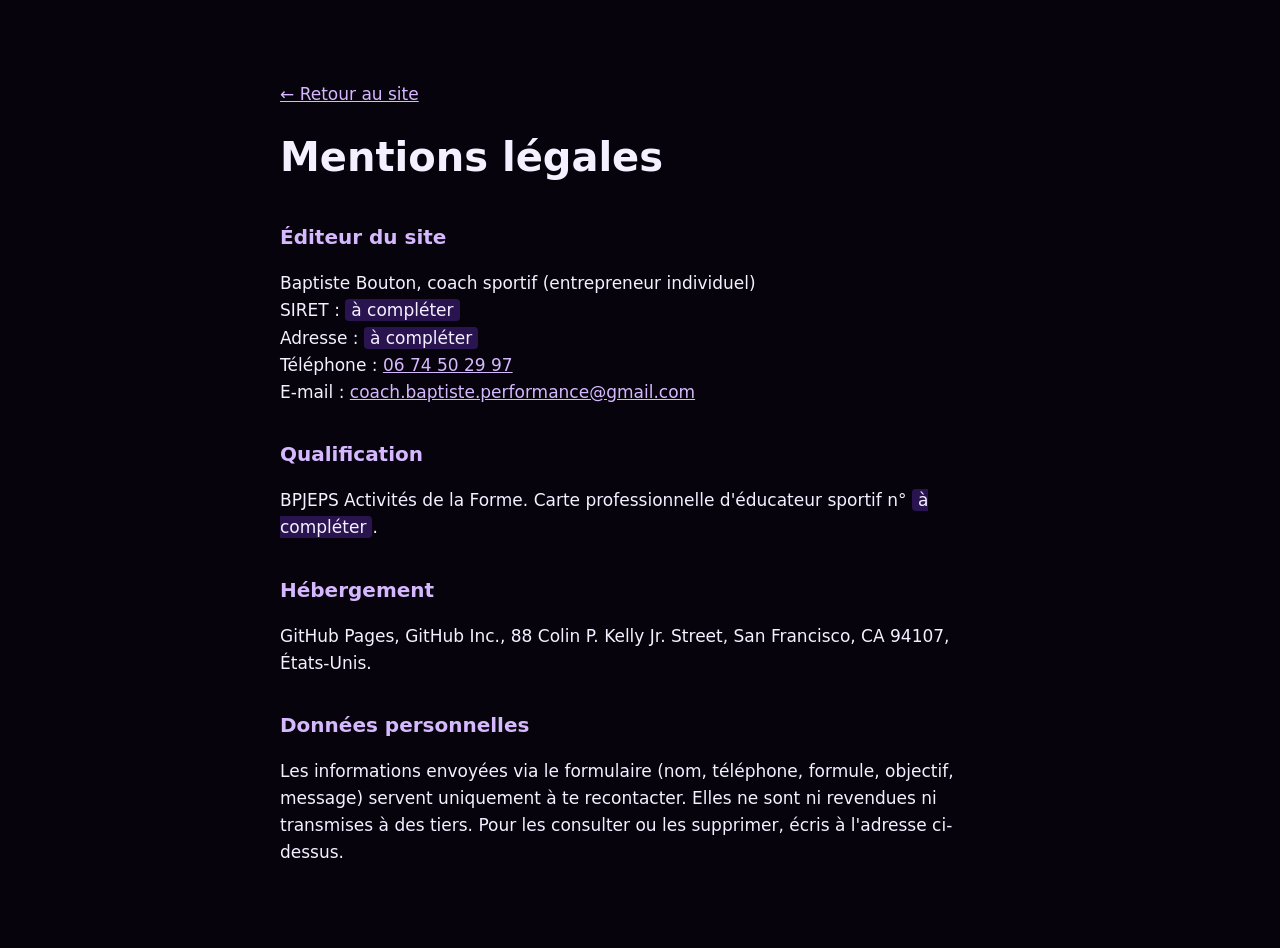
<file: mentions-legales.html>
<!doctype html>
<html lang="fr"><head><meta charset="UTF-8"><meta name="viewport" content="width=device-width, initial-scale=1">
<title>Mentions légales | Coach Bat</title><meta name="robots" content="noindex">
<link rel="icon" href="favicon.svg" type="image/svg+xml">
<style>body{margin:0;background:#06030D;color:#F5F0FF;font:17px/1.6 system-ui,sans-serif}main{max-width:720px;margin:0 auto;padding:64px 20px}h1{font-size:40px;margin:0 0 24px}h2{color:#D6B8FF;font-size:20px;margin:32px 0 8px}a{color:#D6B8FF}.todo{background:#2a1450;padding:1px 6px;border-radius:4px}</style></head>
<body><main>
<p><a href="./">← Retour au site</a></p>
<h1>Mentions légales</h1>
<h2>Éditeur du site</h2>
<p>Baptiste Bouton, coach sportif (entrepreneur individuel)<br>
SIRET : <span class="todo">à compléter</span><br>
Adresse : <span class="todo">à compléter</span><br>
Téléphone : <a href="tel:+33674502997">06 74 50 29 97</a><br>
E-mail : <a href="mailto:coach.baptiste.performance@gmail.com">coach.baptiste.performance@gmail.com</a></p>
<h2>Qualification</h2>
<p>BPJEPS Activités de la Forme. Carte professionnelle d'éducateur sportif n° <span class="todo">à compléter</span>.</p>
<h2>Hébergement</h2>
<p>GitHub Pages, GitHub Inc., 88 Colin P. Kelly Jr. Street, San Francisco, CA 94107, États-Unis.</p>
<h2>Données personnelles</h2>
<p>Les informations envoyées via le formulaire (nom, téléphone, formule, objectif, message) servent uniquement à te recontacter. Elles ne sont ni revendues ni transmises à des tiers. Pour les consulter ou les supprimer, écris à l'adresse ci-dessus.</p>
</main></body></html>
</file>
<file: styles.css>
/* ════════════════════════════════════════════
   COACH BAT — Le Tunnel
   Néon violet + liquid glass sur nuit profonde
   ════════════════════════════════════════════ */

:root{
  /* nuit */
  --bg:#06030D;
  --bg-2:#0C0619;
  /* encre */
  --ink:#F5F0FF;
  --ink-2:#CBBEE8;
  --ink-3:#A796CC;
  /* néon */
  --neon:#B47CFF;
  --neon-hi:#D6B8FF;
  --neon-deep:#8B3DF2;
  --ice:#8E9BFF;
  --on-neon:#0A0313;
  /* verre */
  --glass-tint:rgba(22,12,44,.55);
  --glass-tint-deep:rgba(16,8,34,.72);
  --glass-line:rgba(214,184,255,.16);
  --glass-line-hi:rgba(255,255,255,.32);

  --font-d:"Big Shoulders Display", "Arial Narrow", sans-serif;
  --font-b:"Barlow", system-ui, sans-serif;

  --r-lg:28px;
  --r-md:20px;
  --r-sm:14px;

  --sec-y:clamp(80px, 11vw, 140px);
  --gut:clamp(16px, 4vw, 40px);

  --ease-out:cubic-bezier(.2,.8,.2,1);
  --spring:cubic-bezier(.34,1.4,.64,1);
}

*,*::before,*::after{box-sizing:border-box}
html{scroll-behavior:smooth;-webkit-text-size-adjust:100%;scroll-padding-top:96px;overflow-x:clip}
@media (prefers-reduced-motion:reduce){html{scroll-behavior:auto}}
body{
  margin:0;background:var(--bg);color:var(--ink);
  font-family:var(--font-b);font-size:17px;line-height:1.6;
  -webkit-font-smoothing:antialiased;overflow-x:hidden;
}
img{display:block;max-width:100%;height:auto}
a{color:inherit}
button{font:inherit;color:inherit}
svg{flex:none}
.sr{position:absolute;width:1px;height:1px;overflow:hidden;clip:rect(0 0 0 0);white-space:nowrap}
.skip{position:fixed;left:16px;top:-60px;z-index:200;background:var(--neon);color:var(--on-neon);padding:10px 16px;border-radius:10px;font-weight:700;text-decoration:none}
.skip:focus{top:16px}
:focus-visible{outline:2px solid var(--neon-hi);outline-offset:3px;border-radius:8px}

/* ═══ fond : lueurs fixes ═══ */
body::before{content:"";position:fixed;inset:0;z-index:-2;pointer-events:none;
  background:
    radial-gradient(900px 520px at 88% -8%, rgba(139,61,242,.16), transparent 70%),
    radial-gradient(760px 560px at -6% 104%, rgba(110,90,255,.10), transparent 70%)}

/* ═══ tubes néon fixes (inspirés de la grille tarifaire) ═══ */
.neons{position:absolute;inset:0;overflow:hidden;pointer-events:none;z-index:-1}
.t{position:absolute;display:none;height:5px;border-radius:5px;background:#F6EEFF;
  width:clamp(60px, calc((100vw - 1120px) / 2), 210px);
  box-shadow:0 0 2px #fff, 0 0 8px #C99BFF, 0 0 18px var(--neon), 0 0 42px var(--neon-deep), 0 0 90px rgba(139,61,242,.45)}
.t--l1,.t--l2,.t--l3,.t--l4{left:-24px;transform-origin:0 50%}
.t--r1,.t--r2,.t--r3,.t--r4{right:-24px;transform-origin:100% 50%}
.t--l1{top:18%;transform:rotate(9deg)}
.t--l2{top:33%;transform:rotate(4deg);width:clamp(50px, calc((100vw - 1160px) / 2), 170px)}
.t--l3{top:60%;transform:rotate(-4deg);width:clamp(50px, calc((100vw - 1160px) / 2), 170px)}
.t--l4{top:75%;transform:rotate(-9deg)}
.t--r1{top:18%;transform:rotate(-9deg)}
.t--r2{top:33%;transform:rotate(-4deg);width:clamp(50px, calc((100vw - 1160px) / 2), 170px)}
.t--r3{top:60%;transform:rotate(4deg);width:clamp(50px, calc((100vw - 1160px) / 2), 170px)}
.t--r4{top:75%;transform:rotate(9deg)}
.t--l2,.t--r3{background:#EEF0FF;box-shadow:0 0 2px #fff, 0 0 8px #B9C2FF, 0 0 18px var(--ice), 0 0 42px #5B5BEA, 0 0 90px rgba(91,91,234,.4)}
.neons__floor{position:absolute;left:0;right:0;bottom:0;height:45%;
  background:radial-gradient(55% 100% at 50% 100%, rgba(139,61,242,.20), transparent 72%)}
@media (min-width:1340px){.t{display:block}}
.grain{position:fixed;inset:-50%;z-index:-1;pointer-events:none;opacity:.07;
  background-image:url("data:image/svg+xml,%3Csvg xmlns='http://www.w3.org/2000/svg' width='160' height='160'%3E%3Cfilter id='n'%3E%3CfeTurbulence type='fractalNoise' baseFrequency='.9' numOctaves='2' stitchTiles='stitch'/%3E%3C/filter%3E%3Crect width='100%25' height='100%25' filter='url(%23n)'/%3E%3C/svg%3E");}

.wrap{width:100%;max-width:1200px;margin:0 auto;padding:0 var(--gut)}
.wrap--narrow{max-width:860px}

/* ═══ liquid glass ═══ */
.glass{
  position:relative;isolation:isolate;
  background:
    linear-gradient(155deg, rgba(255,255,255,.10) 0%, rgba(255,255,255,.02) 38%, rgba(255,255,255,0) 60%, rgba(180,124,255,.06) 100%),
    var(--glass-tint);
  -webkit-backdrop-filter:blur(18px) saturate(170%);
  backdrop-filter:blur(18px) saturate(170%);
  border-radius:var(--r-md);
  box-shadow:
    inset 0 1px 0 0 var(--glass-line-hi),
    inset 0 -1px 0 0 rgba(255,255,255,.05),
    inset 0 0 0 1px var(--glass-line),
    0 20px 50px -24px rgba(0,0,0,.6);
}
.glass--deep{background:
    linear-gradient(155deg, rgba(255,255,255,.12) 0%, rgba(255,255,255,.02) 40%, rgba(180,124,255,.08) 100%),
    var(--glass-tint-deep)}
/* reflet spéculaire qui suit le pointeur */
.glass::before{
  content:"";position:absolute;inset:0;border-radius:inherit;pointer-events:none;z-index:-1;
  background:radial-gradient(420px circle at var(--mx,30%) var(--my,0%), rgba(214,184,255,.09), transparent 45%);
  opacity:var(--hl,0);transition:opacity .3s var(--ease-out);
}
/* bord réfractif : un anneau lumineux plus fin, masqué au centre */
.glass::after{
  content:"";position:absolute;inset:0;border-radius:inherit;pointer-events:none;padding:1.2px;
  background:linear-gradient(135deg, rgba(255,255,255,.55), rgba(180,124,255,.15) 30%, rgba(142,155,255,.05) 60%, rgba(214,184,255,.45));
  -webkit-mask:linear-gradient(#000 0 0) content-box, linear-gradient(#000 0 0);
  -webkit-mask-composite:xor;mask-composite:exclude;opacity:.35;
}
.lg-refract .glass--deep,.lg-refract .glass--bar,.lg-refract .badge{
  -webkit-backdrop-filter:blur(14px) saturate(180%) url(#lg-refract);
  backdrop-filter:blur(14px) saturate(180%) url(#lg-refract);
}
.glass--bar{border-radius:999px}

/* ═══ type ═══ */
.neon-txt{
  font-style:normal;color:var(--neon-hi);
}
.h2{
  font-family:var(--font-d);font-weight:900;text-transform:uppercase;
  font-size:clamp(34px, 4.8vw, 58px);line-height:1;letter-spacing:.01em;margin:0 0 clamp(36px,5vw,56px);
  text-wrap:balance;
}
.h2 br{display:none}
.h2 em{display:block;text-wrap:balance;text-shadow:0 0 22px rgba(139,61,242,.4)}
.h3{font-family:var(--font-d);font-weight:800;text-transform:uppercase;font-size:clamp(24px,3vw,32px);letter-spacing:.02em;margin:0}
.gate{
  display:inline-flex;align-items:center;gap:12px;margin:0 0 20px;
  font-weight:600;font-size:13px;letter-spacing:.18em;text-transform:uppercase;color:var(--neon-hi);
}
.gate::before{content:"";width:30px;height:3px;border-radius:3px;background:#F3E8FF;
  box-shadow:0 0 6px var(--neon), 0 0 16px var(--neon-deep)}
.eyebrow{display:inline-flex;align-items:center;gap:10px;margin:0 0 22px;font-weight:600;font-size:14px;letter-spacing:.16em;text-transform:uppercase;color:var(--ink-2)}
.dot{width:8px;height:8px;border-radius:50%;background:var(--neon);box-shadow:0 0 0 4px rgba(180,124,255,.18),0 0 14px var(--neon)}
@keyframes pulse{50%{box-shadow:0 0 0 8px rgba(180,124,255,0),0 0 14px var(--neon)}}
.link{color:var(--neon-hi);font-weight:600;text-decoration:none;border-bottom:1px solid rgba(214,184,255,.35);padding-bottom:2px}
.link:hover{border-color:var(--neon-hi)}

/* ═══ boutons ═══ */
.btn{
  --h:56px;display:inline-flex;align-items:center;justify-content:center;gap:10px;
  min-height:var(--h);padding:0 26px;border-radius:999px;border:0;cursor:pointer;
  font-family:var(--font-b);font-weight:700;font-size:16px;letter-spacing:.01em;text-decoration:none;
  transition:transform .2s var(--spring), box-shadow .25s var(--ease-out), background .25s;
  touch-action:manipulation;white-space:nowrap;
}
.btn svg{width:20px;height:20px;fill:none;stroke:currentColor;stroke-width:2.2;stroke-linecap:round;stroke-linejoin:round}
.btn svg.ic-fill{fill:currentColor;stroke:none}
.btn:active{transform:scale(.97)}
.btn--neon{
  color:var(--on-neon);
  background:linear-gradient(180deg,#C79BFF 0%, var(--neon) 55%, #A468FA 100%);
  box-shadow:inset 0 1px 0 rgba(255,255,255,.6), inset 0 -2px 6px rgba(80,20,160,.35),
    0 8px 24px -10px rgba(139,61,242,.7);
}
.btn--neon:hover{box-shadow:inset 0 1px 0 rgba(255,255,255,.6), inset 0 -2px 6px rgba(80,20,160,.35),
    0 12px 28px -10px rgba(139,61,242,.85);transform:translateY(-1px)}
.btn--glass{
  color:var(--ink);
  background:linear-gradient(180deg, rgba(255,255,255,.14), rgba(255,255,255,.04)), rgba(28,16,56,.55);
  -webkit-backdrop-filter:blur(12px) saturate(160%);backdrop-filter:blur(12px) saturate(160%);
  box-shadow:inset 0 1px 0 rgba(255,255,255,.3), inset 0 0 0 1px rgba(214,184,255,.22), 0 10px 30px -12px rgba(0,0,0,.6);
}
.btn--glass:hover{box-shadow:inset 0 1px 0 rgba(255,255,255,.35), inset 0 0 0 1px rgba(214,184,255,.5), 0 0 22px rgba(180,124,255,.3);transform:translateY(-1px)}
.btn--block{width:100%}

/* ═══ header ═══ */
.hdr{position:fixed;top:0;left:0;right:0;z-index:50;padding:14px var(--gut) 0;transition:transform .35s var(--ease-out)}
.hdr__in{max-width:1200px;margin:0 auto;display:flex;align-items:center;gap:20px;height:60px;padding:0 8px 0 22px}
.logo{text-decoration:none;display:flex;align-items:center;min-height:44px}
.logo__neon{
  font-family:var(--font-d);font-weight:900;font-size:26px;letter-spacing:.06em;color:#fff;
  text-shadow:0 0 12px rgba(180,124,255,.55);
}
.logo__neon b{color:var(--neon-hi);margin-left:.22em}
.logo__neon--sm{font-size:30px;display:inline-block;margin-bottom:10px}
@keyframes flicker{
  0%,18%,22%,25%,53%,57%,100%{opacity:1}
  20%,24%,55%{opacity:.25}
}
.nav{display:none;gap:4px;margin-left:auto}
.nav a{padding:10px 14px;border-radius:999px;text-decoration:none;font-weight:600;font-size:15px;color:var(--ink-2);transition:color .2s, background .2s}
.nav a:hover{color:#fff;background:rgba(255,255,255,.06)}
.hdr__tel{
  margin-left:auto;display:inline-flex;align-items:center;gap:8px;min-height:44px;min-width:44px;justify-content:center;
  padding:0 16px;border-radius:999px;text-decoration:none;font-weight:700;color:var(--on-neon);
  background:var(--neon);box-shadow:inset 0 1px 0 rgba(255,255,255,.5);
}
.hdr__tel svg{width:18px;height:18px;fill:currentColor}
.hdr__tel span{display:none}
@media (min-width:560px){.hdr__tel span{display:inline}}
@media (min-width:960px){.nav{display:flex}.hdr__tel{margin-left:8px}}

/* ═══ rail de progression ═══ */
.rail{position:fixed;z-index:40;pointer-events:none;left:0;right:0;top:0;height:3px}
.rail__tube{position:absolute;inset:0;background:rgba(180,124,255,.12)}
.rail__tube i{position:absolute;left:0;top:0;bottom:0;width:100%;transform-origin:0 50%;transform:scaleX(var(--p,0));
  background:linear-gradient(90deg,var(--neon-deep),var(--neon-hi));box-shadow:0 0 12px var(--neon),0 0 24px var(--neon-deep)}
.rail__lbl{display:none}
@media (min-width:1280px){
  .rail{left:auto;right:22px;top:50%;height:44vh;width:3px;transform:translateY(-50%)}
  .rail__tube{border-radius:3px}
  .rail__tube i{width:auto;right:0;bottom:auto;height:100%;transform-origin:50% 0;transform:scaleY(var(--p,0));border-radius:3px}
  .rail__lbl{display:block;position:absolute;right:14px;bottom:-4px;transform-origin:100% 100%;transform:rotate(-90deg) translateX(100%);
    white-space:nowrap;font-size:12px;font-weight:600;letter-spacing:.2em;text-transform:uppercase;color:var(--ink-3)}
}

/* ═══ HERO ═══ */
.hero{isolation:isolate;min-height:100svh;display:flex;flex-direction:column;justify-content:center;padding:112px 0 40px;position:relative}
.hero__grid{display:grid;gap:44px;align-items:center}
.hero__copy{position:relative}
.hero__copy::before{content:"";position:absolute;inset:-8% 0;z-index:-1;pointer-events:none;
  background:radial-gradient(closest-side, rgba(6,3,13,.72), rgba(6,3,13,0))}
.hero__h1{font-family:var(--font-d);font-weight:900;text-transform:uppercase;margin:0 0 24px;line-height:.86;letter-spacing:.005em}
.hero__h1 .l1,.hero__h1 .l2{display:block;font-size:clamp(54px, 11vw, 104px)}
.hero__h1 .l2{margin-top:-.02em;text-shadow:0 0 28px rgba(139,61,242,.45)}
.hero__h1 .l3{display:block;margin-top:18px;font-size:clamp(22px, 3.2vw, 32px);line-height:1.05;color:var(--ink-2);letter-spacing:.03em}
.hero__lead{font-size:clamp(17px,1.6vw,19px);color:var(--ink-2);max-width:54ch;margin:0 0 30px}
.hero__cta{display:flex;flex-wrap:wrap;gap:12px;margin-bottom:26px}
.hero__cta .btn{flex:1 1 auto}
@media (min-width:560px){.hero__cta .btn{flex:0 0 auto}}

.rating{display:inline-flex;flex-wrap:wrap;align-items:center;gap:8px 12px;padding:12px 18px;border-radius:999px;text-decoration:none;font-size:15px;color:var(--ink-2)}
.rating b{color:#fff;font-size:17px}
.rating__stars{color:#FFD66B;letter-spacing:2px}
.rating__sep{width:1px;height:16px;background:rgba(255,255,255,.2)}
.rating:hover{color:#fff}
@media (max-width:520px){.rating{border-radius:20px}.rating__sep{display:none}}
@media (min-width:960px){.hero__copy::before{inset:-8% -12% -8% -20%}}

.hero__portal{margin:0;position:relative;justify-self:center;width:min(100%, 460px)}
.portal{position:relative;aspect-ratio:692/784;border-radius:220px 220px 26px 26px;overflow:hidden;
  box-shadow:0 0 0 1px rgba(214,184,255,.25), 0 40px 80px -30px rgba(0,0,0,.9)}
.portal img{width:100%;height:100%;object-fit:cover;object-position:50% 20%;}

.portal__fade{position:absolute;inset:auto 0 0;height:38%;background:linear-gradient(to top, rgba(6,3,13,.92), transparent);pointer-events:none;z-index:1}
.portal{z-index:1}
.portal__frame{position:absolute;inset:0;border-radius:234px 234px 40px 40px;z-index:0;pointer-events:none;
  border:2.5px solid #EFE2FF;
  box-shadow:0 0 4px rgba(255,255,255,.7), 0 0 14px var(--neon), 0 0 38px var(--neon-deep), 0 0 90px rgba(139,61,242,.35),
    inset 0 0 6px rgba(255,255,255,.5), inset 0 0 18px rgba(180,124,255,.45)}
.hero__portal{padding:14px}
@keyframes frameOn{0%{opacity:0}30%{opacity:.8}35%{opacity:.2}45%{opacity:1}100%{opacity:1}}
.badge{position:absolute;left:-6px;bottom:44px;z-index:2;display:flex;align-items:center;gap:12px;padding:12px 16px 12px 14px;border-radius:var(--r-sm)}
.badge__k{font-family:var(--font-d);font-weight:900;font-size:22px;letter-spacing:.04em;color:var(--neon-hi)}
.badge__v{font-size:13px;line-height:1.3;color:var(--ink-2)}
.chip{position:absolute;z-index:2;padding:9px 14px;border-radius:999px;font-size:13px;font-weight:600;color:var(--ink);white-space:nowrap}
.chip--a{right:-8px;top:32%}
.chip--b{right:18px;top:calc(32% + 50px)}
@media (max-width:420px){.chip--a{right:0}.chip--b{right:8px}}

.hero__scroll{display:none;margin-top:36px;align-items:center;gap:14px;color:var(--ink-3);font-size:13px;font-weight:600;letter-spacing:.2em;text-transform:uppercase}
.hero__scroll i{width:1px;height:42px;background:linear-gradient(var(--neon),transparent);animation:drip 2s ease-in-out infinite}
@keyframes drip{0%{transform:scaleY(0);transform-origin:top}50%{transform:scaleY(1);transform-origin:top}51%{transform-origin:bottom}100%{transform:scaleY(0);transform-origin:bottom}}

@media (min-width:960px){
  .hero__grid{grid-template-columns:1.12fr .88fr;gap:56px}
  .hero__portal{justify-self:end}
  .hero__scroll{display:flex}
}

/* ═══ sections ═══ */
.sec{padding:var(--sec-y) 0;position:relative}
.sec::before{content:"";position:absolute;top:0;left:50%;transform:translateX(-50%);width:min(280px, 50%);height:2px;border-radius:2px;
  background:linear-gradient(90deg, transparent, #F0E4FF 20%, #F0E4FF 80%, transparent);
  box-shadow:0 0 10px var(--neon), 0 0 28px rgba(139,61,242,.6)}

/* reveal */
.reveal{opacity:0;transform:translateY(26px) scale(.985);transition:opacity .7s var(--ease-out), transform .7s var(--ease-out);transition-delay:var(--d,0ms)}
.reveal.in{opacity:1;transform:none}
.no-js .reveal{opacity:1;transform:none}

/* porte 01 */
.pains{display:grid;gap:16px}
.pain{padding:28px 26px 26px}
.pain__n{font-family:var(--font-d);font-weight:900;font-size:56px;line-height:1;color:transparent;-webkit-text-stroke:1.4px rgba(214,184,255,.55);display:block;margin-bottom:14px}
.pain h3,.step h3{font-family:var(--font-d);font-weight:800;text-transform:uppercase;font-size:26px;letter-spacing:.02em;line-height:1.05;margin:0 0 10px}
.pain p,.step p{margin:0;color:var(--ink-2)}
.pivot{margin:clamp(40px,5vw,64px) 0 0;font-size:clamp(20px,2.4vw,28px);line-height:1.4;max-width:30ch;font-weight:500}
.pivot strong{color:var(--neon-hi);font-weight:700}
@media (min-width:760px){.pains{grid-template-columns:repeat(3,1fr);gap:20px}}

/* porte 02 */
.steps{list-style:none;padding:0;margin:0;display:grid;gap:16px;counter-reset:s}
.step{padding:28px 26px}
.step__k{display:inline-grid;place-items:center;width:46px;height:46px;border-radius:50%;margin-bottom:18px;
  font-family:var(--font-d);font-weight:900;font-size:20px;color:var(--on-neon);background:var(--neon);
  box-shadow:none}
@media (min-width:760px){.steps{grid-template-columns:repeat(2,1fr);gap:20px}}
@media (min-width:1100px){.steps{grid-template-columns:repeat(4,1fr)}
  .step{position:relative}
}
.where{display:grid;gap:12px;margin-top:20px;grid-template-columns:1fr}
.where__item{display:flex;gap:14px;align-items:flex-start;padding:18px 20px;border-radius:var(--r-sm)}
.where__item svg{width:28px;height:28px;fill:none;stroke:var(--neon-hi);stroke-width:1.8;stroke-linecap:round;stroke-linejoin:round;margin-top:2px}
.where__item h3{margin:0;font-size:17px;font-weight:700}
.where__item p{margin:0;color:var(--ink-2);font-size:15px;line-height:1.45}
@media (min-width:560px){.where{grid-template-columns:repeat(2,1fr)}}
@media (min-width:1100px){.where{grid-template-columns:repeat(4,1fr);gap:20px}}

/* porte 03 */
.proof__head{display:grid;gap:8px;align-items:end;margin-bottom:clamp(28px,4vw,44px)}
.proof__head .h2{margin-bottom:24px}
.score{display:grid;grid-template-columns:auto 1fr;align-items:center;gap:2px 18px;padding:22px 26px;text-decoration:none;max-width:420px;border-radius:var(--r-lg)}
.score__n{grid-row:span 3;font-family:var(--font-d);font-weight:900;font-size:84px;line-height:.85;color:#fff}
.score__s{color:#FFD66B;letter-spacing:3px;font-size:20px;}
.score__l{color:var(--ink-2);font-size:15px}
.score__go{color:var(--neon-hi);font-weight:600;font-size:15px}
@media (min-width:900px){.proof__head{grid-template-columns:1fr auto}.proof__head .h2{margin-bottom:0}}

.reviews{display:grid;gap:16px}
.review{margin:0;padding:28px 26px;display:flex;flex-direction:column;gap:22px}
.review blockquote{margin:0;font-size:17px;line-height:1.6;color:var(--ink)}
.review figcaption{display:flex;align-items:center;gap:12px;margin-top:auto}
.review figcaption b{display:block;font-weight:700}
.review figcaption small{color:var(--ink-3);font-size:14px}
.av{display:grid;place-items:center;width:42px;height:42px;border-radius:50%;font-family:var(--font-d);font-weight:900;font-size:20px;
  background:linear-gradient(140deg,rgba(214,184,255,.35),rgba(139,61,242,.35));box-shadow:inset 0 0 0 1px rgba(214,184,255,.4)}
@media (min-width:900px){.reviews{grid-template-columns:repeat(3,1fr);gap:20px}}

.reels{margin-top:clamp(56px,7vw,88px)}
.reels__head{display:flex;flex-wrap:wrap;justify-content:space-between;align-items:baseline;gap:10px 20px;margin-bottom:22px}
.reels__grid{list-style:none;margin:0;padding:0;display:grid;grid-template-columns:repeat(2,1fr);gap:12px}
.reel{position:relative;aspect-ratio:9/16;border-radius:18px;overflow:hidden;background:var(--bg-2);
  box-shadow:0 0 0 1px rgba(214,184,255,.2), 0 20px 40px -20px rgba(0,0,0,.8)}
.reel img{width:100%;height:100%;object-fit:cover;transition:transform .6s var(--ease-out)}
.reel span{position:absolute;left:10px;right:10px;bottom:10px;padding:8px 12px;border-radius:12px;font-size:14px;font-weight:600;line-height:1.25;
  background:rgba(12,6,26,.72);-webkit-backdrop-filter:blur(10px);backdrop-filter:blur(10px);box-shadow:inset 0 0 0 1px rgba(214,184,255,.2)}
.reel:hover img{transform:scale(1.05)}
@media (min-width:640px){.reels__grid{grid-template-columns:repeat(3,1fr);gap:16px}}
@media (min-width:1100px){.reels__grid{grid-template-columns:repeat(6,1fr)}}

/* porte 04 : quiz */
.quiz{border-radius:var(--r-lg);padding:26px clamp(20px,4vw,44px) clamp(26px,4vw,40px);overflow:hidden}
.quiz__bar{position:absolute;left:0;right:0;top:0;height:4px;background:rgba(255,255,255,.06)}
.quiz__bar i{position:absolute;inset:0;transform-origin:0 50%;transform:scaleX(var(--q,0));transition:transform .5s var(--ease-out);
  background:linear-gradient(90deg,var(--neon-deep),var(--neon-hi));}
.quiz__top{display:flex;align-items:center;justify-content:space-between;min-height:44px;margin-bottom:12px}
.quiz__back{display:inline-flex;align-items:center;gap:6px;background:none;border:0;cursor:pointer;color:var(--ink-2);font-weight:600;padding:10px 12px 10px 0;min-height:44px}
.quiz__back[hidden]{display:none}
.quiz__back svg{width:18px;height:18px;fill:none;stroke:currentColor;stroke-width:2;stroke-linecap:round;stroke-linejoin:round}
.quiz__back:hover{color:#fff}
.quiz__step{margin-left:auto;font-size:13px;font-weight:600;letter-spacing:.18em;text-transform:uppercase;color:var(--ink-3)}
.quiz__q{font-family:var(--font-d);font-weight:800;text-transform:uppercase;font-size:clamp(28px,4vw,40px);line-height:1;margin:0 0 22px;letter-spacing:.01em}
.quiz__opts{display:grid;gap:12px}
.opt{
  display:flex;align-items:center;gap:16px;width:100%;text-align:left;cursor:pointer;min-height:64px;padding:16px 18px;border-radius:var(--r-sm);
  border:0;background:rgba(255,255,255,.04);box-shadow:inset 0 0 0 1px rgba(214,184,255,.18);
  transition:background .2s, box-shadow .2s, transform .2s var(--spring);
}
.opt:hover{background:rgba(180,124,255,.1);box-shadow:inset 0 0 0 1px rgba(214,184,255,.45)}
.opt:active{transform:scale(.985)}
.opt__k{flex:none;display:grid;place-items:center;width:34px;height:34px;border-radius:10px;font-family:var(--font-d);font-weight:900;font-size:17px;
  color:var(--neon-hi);box-shadow:inset 0 0 0 1.5px rgba(214,184,255,.5)}
.opt b{display:block;font-weight:700;font-size:17px;line-height:1.3}
.opt small{display:block;color:var(--ink-2);font-size:15px;line-height:1.4;margin-top:2px}
.opt.is-on{background:rgba(180,124,255,.16);box-shadow:inset 0 0 0 1.5px var(--neon-hi)}
.opt.is-on .opt__k{background:var(--neon);color:var(--on-neon)}
@media (min-width:640px){.quiz__opts--2{grid-template-columns:1fr 1fr}}

.qfade{animation:qin .45s var(--ease-out) both}
@keyframes qin{from{opacity:0;transform:translateX(24px)}to{opacity:1;transform:none}}

.result{display:grid;gap:22px}
.result__tag{font-size:13px;font-weight:600;letter-spacing:.18em;text-transform:uppercase;color:var(--ink-3);margin:0}
.result__name{font-family:var(--font-d);font-weight:900;text-transform:uppercase;font-size:clamp(44px,7vw,72px);line-height:.9;margin:6px 0 0}
.result__price{font-family:var(--font-d);font-weight:800;font-size:clamp(34px,5vw,48px);line-height:1;margin:10px 0 0;color:#fff}
.result__price small{font-family:var(--font-b);font-weight:500;font-size:16px;color:var(--ink-2);margin-left:6px}
.result__why{margin:0;color:var(--ink-2);max-width:56ch}
.result__list{list-style:none;padding:0;margin:0;display:grid;gap:8px}
.result__list li{display:flex;gap:10px;align-items:flex-start}
.result__list svg{width:20px;height:20px;margin-top:3px;fill:none;stroke:var(--neon-hi);stroke-width:2.4;stroke-linecap:round;stroke-linejoin:round}
.result__cta{display:flex;flex-wrap:wrap;gap:12px}
.result__cta .btn{flex:1 1 220px}
.result__redo{background:none;border:0;color:var(--ink-3);text-decoration:underline;cursor:pointer;justify-self:start;padding:10px 0;min-height:44px}

/* porte 05 : formules */
.tabs{position:relative;display:grid;grid-template-columns:repeat(2,1fr);gap:4px;padding:6px;border-radius:22px;margin:0 0 28px}
.tabs button{position:relative;z-index:1;border:0;background:none;cursor:pointer;min-height:48px;border-radius:16px;font-weight:700;font-size:15px;color:var(--ink-2);transition:color .25s}
.tabs button[aria-selected="true"]{color:var(--on-neon)}
.tabs__ink{position:absolute;z-index:0;border-radius:16px;background:var(--neon);
  box-shadow:inset 0 1px 0 rgba(255,255,255,.55);
  transition:transform .45s var(--spring), width .45s var(--spring), height .45s var(--spring);left:0;top:0}
@media (min-width:640px){.tabs{display:inline-grid;grid-template-columns:repeat(4,auto);border-radius:999px}
  .tabs button{padding:0 22px;border-radius:999px}.tabs__ink{border-radius:999px}}

.panel__lead{color:var(--ink-2);max-width:60ch;margin:0 0 26px}
.panel__note{color:var(--ink-3);font-size:14px;margin:16px 0 0}
.panel.qfade{animation-duration:.4s}

.gems{display:grid;gap:18px}
.gem{padding:30px 26px 26px;border-radius:var(--r-lg);display:flex;flex-direction:column}
.gem__ic{width:46px;height:46px;fill:rgba(180,124,255,.14);stroke:var(--neon-hi);stroke-width:1.6;stroke-linejoin:round;margin-bottom:14px}
.gem__name{font-family:var(--font-d);font-weight:900;text-transform:uppercase;font-size:44px;line-height:.9;margin:0;letter-spacing:.02em}
.gem__price{margin:14px 0 18px;display:flex;align-items:baseline;gap:6px}
.gem__price b{font-family:var(--font-d);font-weight:800;font-size:46px;line-height:1}
.gem__price span{color:var(--ink-2)}
.gem__list{list-style:none;padding:0;margin:0 0 18px;display:grid;gap:10px}
.gem__list li{padding-left:26px;position:relative;color:var(--ink-2)}
.gem__list li::before{content:"";position:absolute;left:2px;top:.55em;width:12px;height:7px;border-left:2.2px solid var(--neon-hi);border-bottom:2.2px solid var(--neon-hi);transform:rotate(-45deg)}
.gem__list strong{color:#fff}
.gem__fit{margin:0 0 22px;color:var(--ink);font-size:15px;padding-top:16px;border-top:1px solid rgba(214,184,255,.14)}
.gem .btn{margin-top:auto}
.gem--hot{box-shadow:inset 0 0 0 2px #E7D6FF, 0 0 14px rgba(180,124,255,.55), 0 0 44px rgba(139,61,242,.35), 0 30px 70px -24px rgba(0,0,0,.7)}
.gem__flag{position:absolute;top:-13px;left:26px;padding:5px 12px;border-radius:999px;font-size:12px;font-weight:700;letter-spacing:.12em;text-transform:uppercase;color:var(--on-neon);background:var(--neon)}
.gem:nth-child(2) .gem__ic{transform:scale(1.12)}
.gem:nth-child(3) .gem__ic{fill:rgba(255,255,255,.14);stroke:#fff}
@media (min-width:900px){.gems{grid-template-columns:repeat(3,1fr);gap:20px;align-items:stretch}}

.rows{display:grid;gap:12px}
.row{display:grid;grid-template-columns:1fr auto;gap:6px 16px;align-items:center;padding:20px 22px;border-radius:var(--r-md)}
.row__name h3{margin:0;font-family:var(--font-d);font-weight:800;text-transform:uppercase;font-size:26px;line-height:1;letter-spacing:.02em}
.row__name span{display:block;color:var(--ink-3);font-size:14px;margin-top:4px}
.row__unit{grid-column:1;color:var(--ink-2);font-size:15px;display:flex;gap:10px;align-items:center}
.row__unit small{font-weight:700;color:var(--on-neon);background:var(--neon-hi);padding:2px 8px;border-radius:999px;font-size:12px}
.row__price{grid-column:2;grid-row:1 / span 2;font-family:var(--font-d);font-weight:800;font-size:36px;line-height:1;text-align:right;white-space:nowrap}
.row__price small{display:block;font-family:var(--font-b);font-weight:500;font-size:13px;color:var(--ink-2)}
.row .btn{grid-column:1 / -1;margin-top:10px;--h:50px}
.row--hot{box-shadow:inset 0 0 0 1.5px #E7D6FF, 0 0 12px rgba(180,124,255,.45), 0 0 34px rgba(139,61,242,.25)}
@media (min-width:760px){
  .row{grid-template-columns:1.4fr 1fr auto 170px;gap:24px;padding:20px 22px 20px 28px}
  .row__unit{grid-column:auto}
  .row__price{grid-column:auto;grid-row:auto}
  .row .btn{grid-column:auto;margin:0}
}

/* FAQ */
.faq{display:grid;gap:12px}
.faq details{border-radius:var(--r-md);padding:0}
.faq summary{list-style:none;cursor:pointer;display:flex;align-items:center;justify-content:space-between;gap:16px;padding:20px 22px;min-height:64px;font-weight:700;font-size:18px;line-height:1.35}
.faq summary::-webkit-details-marker{display:none}
.faq summary::after{content:"";flex:none;width:28px;height:28px;border-radius:50%;
  background:
    linear-gradient(var(--neon-hi),var(--neon-hi)) center/12px 2px no-repeat,
    linear-gradient(var(--neon-hi),var(--neon-hi)) center/2px 12px no-repeat;
  box-shadow:inset 0 0 0 1.5px rgba(214,184,255,.45);transition:transform .3s var(--spring)}
.faq details[open] summary::after{transform:rotate(45deg)}
.faq details p{margin:0;padding:0 22px 22px;color:var(--ink-2);max-width:66ch}

/* SORTIE */
.sec--exit{padding-bottom:calc(var(--sec-y) * .8)}
.exit{display:grid;gap:40px;align-items:start}
.exit__lead{color:var(--ink-2);margin:-16px 0 28px;max-width:46ch;font-size:18px}
.bigtel{display:inline-flex;flex-direction:column;text-decoration:none;padding:4px 0}
.bigtel span{font-size:14px;font-weight:600;letter-spacing:.18em;text-transform:uppercase;color:var(--ink-3)}
.bigtel b{font-family:var(--font-d);font-weight:900;font-size:clamp(48px,7vw,72px);line-height:1;letter-spacing:.02em;color:#fff;
  text-shadow:0 0 4px rgba(255,255,255,.5), 0 0 14px rgba(180,124,255,.8), 0 0 36px rgba(139,61,242,.55);transition:color .2s}
.bigtel:hover b{color:var(--neon-hi)}
.exit__meta{list-style:none;padding:0;margin:26px 0 0;display:grid;gap:10px;color:var(--ink-2);font-size:15px}
.exit__meta li{display:flex;gap:10px;align-items:center;overflow-wrap:anywhere}
.exit__meta svg{width:20px;height:20px;fill:none;stroke:var(--neon-hi);stroke-width:1.8;stroke-linecap:round;stroke-linejoin:round}
.exit__meta a{text-decoration:none}
.exit__meta a:hover{color:#fff}
@media (min-width:960px){.exit{grid-template-columns:1fr 480px;gap:64px}}

.form{padding:clamp(24px,4vw,36px);border-radius:var(--r-lg)}
.field{margin-bottom:16px}
.field label{display:block;font-weight:600;font-size:15px;margin-bottom:8px}
.field label span{color:var(--neon-hi)}
.field label small{color:var(--ink-3);font-weight:500}
.field input,.field select,.field textarea{
  width:100%;min-height:52px;padding:12px 16px;border-radius:14px;border:0;font:inherit;font-size:16px;color:var(--ink);
  background:rgba(6,3,13,.55);box-shadow:inset 0 0 0 1px rgba(214,184,255,.22), inset 0 2px 6px rgba(0,0,0,.35);
  transition:box-shadow .2s;appearance:none;-webkit-appearance:none;
}
.field textarea{resize:vertical;min-height:96px}
.field select{background-image:url("data:image/svg+xml,%3Csvg xmlns='http://www.w3.org/2000/svg' viewBox='0 0 24 24' fill='none' stroke='%23D6B8FF' stroke-width='2.2' stroke-linecap='round'%3E%3Cpath d='M6 9l6 6 6-6'/%3E%3C/svg%3E");
  background-repeat:no-repeat;background-position:right 14px center;background-size:18px;padding-right:44px}
.field select option,.field select optgroup{background:#140B2A;color:var(--ink)}
.field input::placeholder,.field textarea::placeholder{color:#8E7FB4}
.field input:focus,.field select:focus,.field textarea:focus{outline:none;box-shadow:inset 0 0 0 1.5px var(--neon-hi), 0 0 0 4px rgba(180,124,255,.18)}
.field.bad input{box-shadow:inset 0 0 0 1.5px #FF8FA3}
.err{margin:6px 0 0;color:#FFB3C1;font-size:14px;min-height:0}
.err:empty{display:none}
.hp{position:absolute;left:-9999px;width:1px;height:1px;opacity:0}
.form__fine{margin:12px 0 0;text-align:center;color:var(--ink-3);font-size:13px}
.form.is-sending #formBtn{opacity:.6;pointer-events:none}
.done{text-align:center;padding:12px 0}
.done svg{width:64px;height:64px;margin:0 auto 12px;fill:none;stroke:var(--neon-hi);stroke-width:2.4;stroke-linecap:round;stroke-linejoin:round}
.done h3{font-family:var(--font-d);font-weight:900;text-transform:uppercase;font-size:40px;margin:0 0 6px}
.done p{color:var(--ink-2);margin:0 0 20px}
.done:focus{outline:none}

/* footer */
.ftr{padding:56px 0 calc(28px + 76px);border-top:1px solid rgba(214,184,255,.12);background:linear-gradient(to bottom, rgba(6,3,13,.6), rgba(6,3,13,.92))}
.ftr__grid{display:grid;gap:36px}
.ftr p{margin:0 0 8px;color:var(--ink-2);font-size:15px}
.ftr a{text-decoration:none}
.ftr a:hover{color:#fff}
.ftr__motto{color:var(--ink)!important;font-weight:600}
.ftr__h{font-family:var(--font-d);font-weight:800;font-size:20px;text-transform:uppercase;letter-spacing:.06em;margin:0 0 14px;color:var(--neon-hi)}
.zone{list-style:none;padding:0;margin:0;display:flex;flex-wrap:wrap;gap:8px}
.zone li{font-size:14px;padding:6px 12px;border-radius:999px;color:var(--ink-2);box-shadow:inset 0 0 0 1px rgba(214,184,255,.2);background:rgba(255,255,255,.03)}
.ftr__base{display:flex;justify-content:space-between;flex-wrap:wrap;gap:12px;margin-top:40px;padding-top:20px;border-top:1px solid rgba(214,184,255,.1);color:var(--ink-3);font-size:14px}
@media (min-width:860px){.ftr__grid{grid-template-columns:1fr 1.3fr 1fr;gap:48px}.ftr{padding-bottom:28px}}

/* barre d'appel mobile */
.callbar{position:fixed;left:0;right:0;bottom:0;z-index:60;display:grid;grid-template-columns:1.4fr 1fr;gap:8px;
  padding:10px 12px calc(10px + env(safe-area-inset-bottom));
  background:rgba(8,4,18,.82);-webkit-backdrop-filter:blur(16px) saturate(160%);backdrop-filter:blur(16px) saturate(160%);
  box-shadow:inset 0 1px 0 rgba(214,184,255,.25), 0 -10px 30px rgba(0,0,0,.5)}
.callbar a{display:flex;align-items:center;justify-content:center;gap:8px;min-height:52px;border-radius:14px;text-decoration:none;font-weight:700;font-size:16px}
.callbar__tel{color:var(--on-neon);background:var(--neon);box-shadow:inset 0 1px 0 rgba(255,255,255,.5)}
.callbar__tel svg{width:18px;height:18px;fill:currentColor}
.callbar__quiz{color:var(--ink);box-shadow:inset 0 0 0 1px rgba(214,184,255,.35);background:rgba(255,255,255,.05)}
@media (min-width:860px){.callbar{display:none}}

/* mouvement réduit */
@media (prefers-reduced-motion:reduce){
  *,*::before,*::after{animation-duration:.01ms!important;animation-iteration-count:1!important;transition-duration:.01ms!important}
  .reveal{opacity:1;transform:none}
}
</file>
